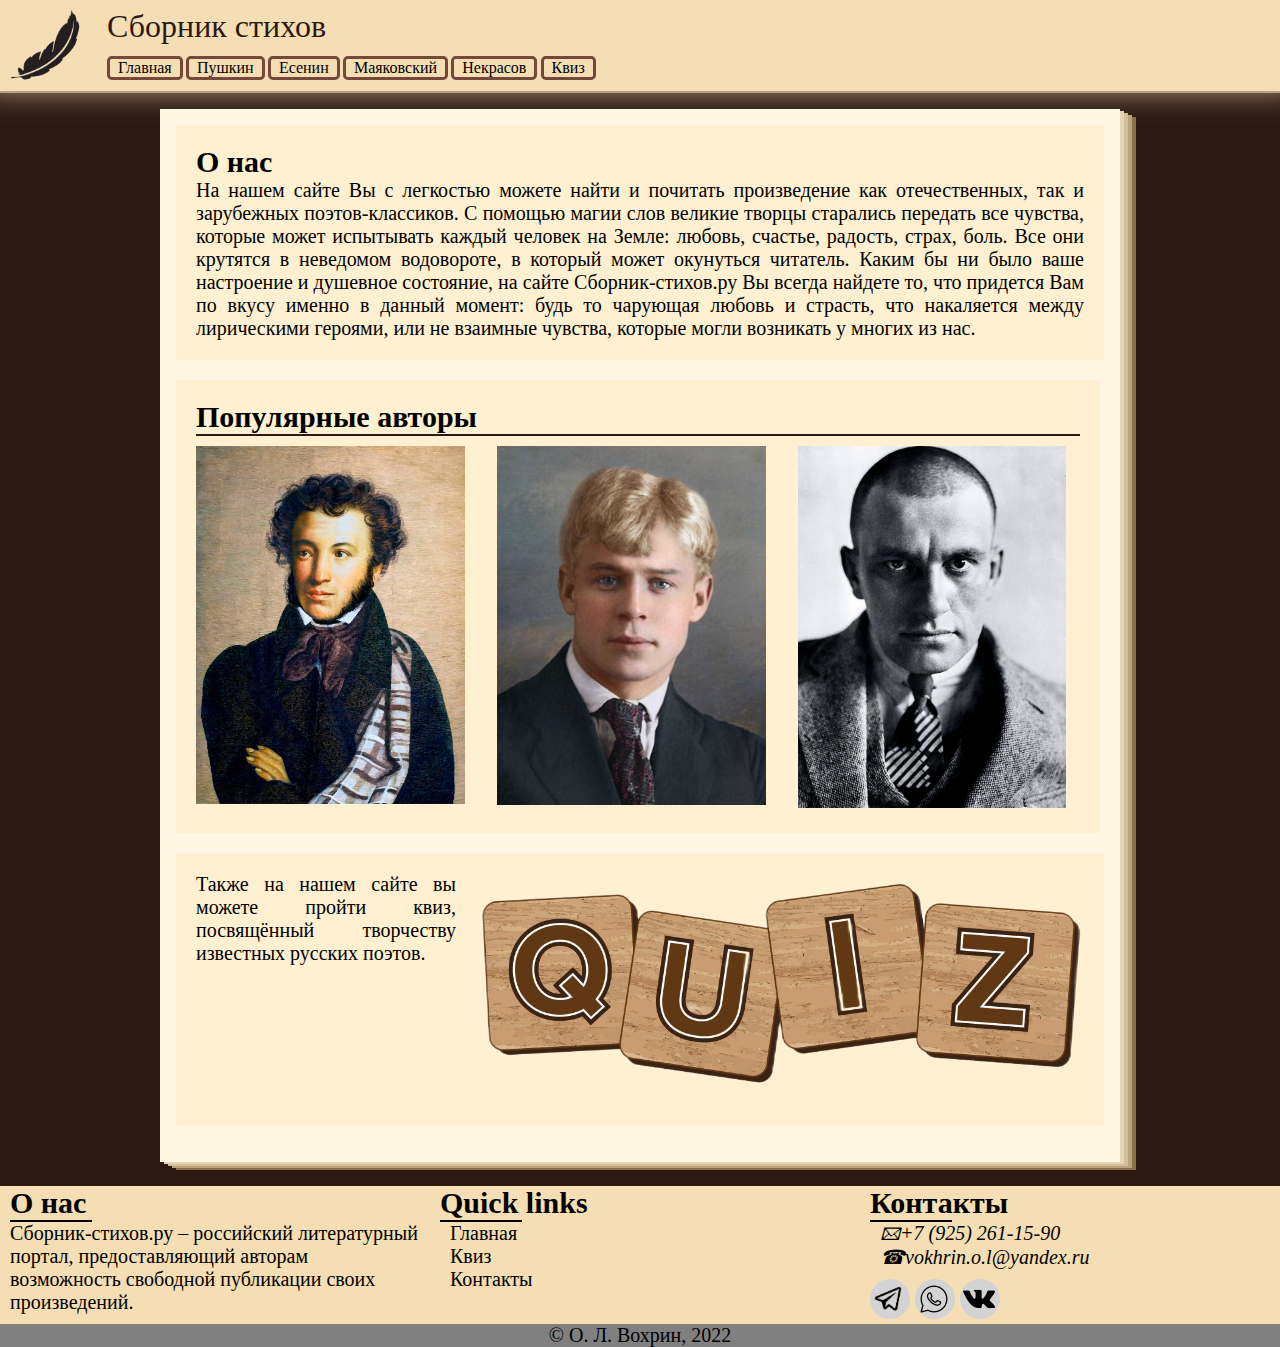
<file: index.html>
<!DOCTYPE html>
<html lang="ru">
    <head>
        <meta charset="UTF-8">
        <meta http-equiv="X-UA-Compatible" content="IE=edge">
        <meta name = "viewport" content = "wight=device-wight, initial-scale=1.0">
        <link rel="stylesheet" href="css/style.css">
        <link rel="stylesheet" href="css/cards.css">
        <link rel="icon" type="image/png" href="img/icons/icon.png">
        <title>PoemsCollection</title>
    </head>
    <body onload="pages()">
        <header>
            <img class="icon" onclick="location.href='index.html';" width="100" alt="Иконка пера" src="img/icons/feather-no-background.png">
            <div class="title">Сборник стихов</div>
            
            <ul class="topnav">
                <li><a href="index.html">Главная</a>
                <li><a href="pushkin.html">Пушкин</a>
                    <ul class="submenu">
                        <li><a href="#biography">Биография</a></li>
                        <li><a href="#lyrics">Стихи</a></li>
                    </ul>
                <li><a href="esenin.html">Есенин</a>
                <li><a href="mayakovskiy.html">Маяковский</a>
                <li><a href="nekrasov.html">Некрасов</a>
                <li><a href="quiz.html">Квиз</a>
            </ul>

            <input type="checkbox" id="menu-trigger">
            <div id="menu-wrapper">
                <label for="menu-trigger" id="burger">
                    <span></span>
                    <span></span>
                    <span></span>
                </label>
            </div>
            <span class="line"></span>
        </header>
        
        <div class="main">
            <main>
                <section>
                    <h2>О нас</h2>
                    <p>На нашем сайте Вы с легкостью можете найти и почитать произведение как отечественных,
                        так и зарубежных поэтов-классиков. С помощью магии слов великие творцы старались передать все чувства,
                        которые может испытывать каждый человек на Земле: любовь, счастье, радость, страх, боль.
                        Все они крутятся в неведомом водовороте, в который может окунуться читатель.
                        Каким бы ни было ваше настроение и душевное состояние, на сайте Сборник-стихов.ру Вы всегда найдете то,
                        что придется Вам по вкусу именно в данный момент: будь то чарующая любовь и страсть,
                        что накаляется между лирическими героями, или не взаимные чувства, которые могли возникать у многих из нас.</p>
                </section>
                <section class="has-cards">
                    <h2>Популярные авторы</h2>
                    <hr>
                    <div class="card-holder">
                        <div class="card" onclick="location.href='pushkin.html';">
                            <img src="img/pushkin.jpg">
                            <div>
                                <h2><a>А.С. Пушкин</a></h2>
                            </div>
                        </div>
                        <div class="card" onclick="location.href='esenin.html';">
                            <img src="img/esenin.jpg">
                            <div>
                                <h2>С.А. Есенин</h2>
                            </div>
                        </div>
                        <div class="card" onclick="location.href='mayakovskiy.html';">
                            <img src="img/mayakovskiy.jpg">
                            <div>
                                <h2>В.В. Маяковский</h2>
                            </div>
                        </div>
                        <div class="card" onclick="location.href='nekrasov.html';">
                            <img src="img/nekrasov.jpg">
                            <div>
                                <h2>Н.А. Некрасов</h2>
                            </div>
                        </div>
                    </div>
                </section>
                <section class="info">
                    <p>Также на нашем сайте вы можете пройти квиз, посвящённый творчеству известных русских поэтов.</p>
                    <div onclick="location.href='quiz.html';">
                        <img class="quiz-banner" src="img/quiz.png">
                    </div>
                </section>
                
            </main>
            <span id="page-1"></span>
            <span id="page-2"></span>
            <span id="page-3"></span>
            <span id="page-4"></span>
        </div>
        <footer>
            <div class="footer-grid">
                <div class="about-us">
                    <h2>О нас</h2>
                    <div class="footer-line"></div>
                    <p>Сборник-стихов.ру – российский литературный портал, предоставляющий авторам возможность свободной публикации своих произведений.</p>
                </div>
                <div class="quick-links">
                    <h2>Quick links</h2>
                    <div class="footer-line"></div>
                    <ul>
                        <li><a href="index.html">Главная</a></li>
                        <li><a href="quiz.html">Квиз</a></li>
                        <li><a href="contacts.html">Контакты</a></li>
                    </ul>
                </div>
                <div class="contact-us">
                    <h2>Контакты</h2>
                    <div class="footer-line"></div>
                    <address>
                        <ul>
                            <li><a href="tel:79252611590">+7 (925) 261-15-90</a></li>
                            <li><a href="mailto:vokhrin.o.l@yandex.ru">vokhrin.o.l@yandex.ru</a></li>
                        </ul>
                    </address>
                    <div class="share-container">
                        <a href="https://t.me/"><img src="img/icons/telegram.png" alt="tg"></a>
                        <a href="https://wa.me/79252611590?text=%D0%9F%D1%80%D0%B8%D0%B2%D0%B5%D1%82!%20%F0%9F%91%8B/"><img src="img/icons/whatsapp.png" alt="whatsapp"></a>
                        <a href="https://vk.com/id0"><img src="img/icons/vk.png" alt="vk"></a>
                    </div>
                </div>
            </div>
            <div class="copyright">© О. Л. Вохрин, 2022</div>
        </footer>
        <script src="js/misc.js"></script>
        <script src="js/card-holder.js"></script>
    </body>
</html>
</file>
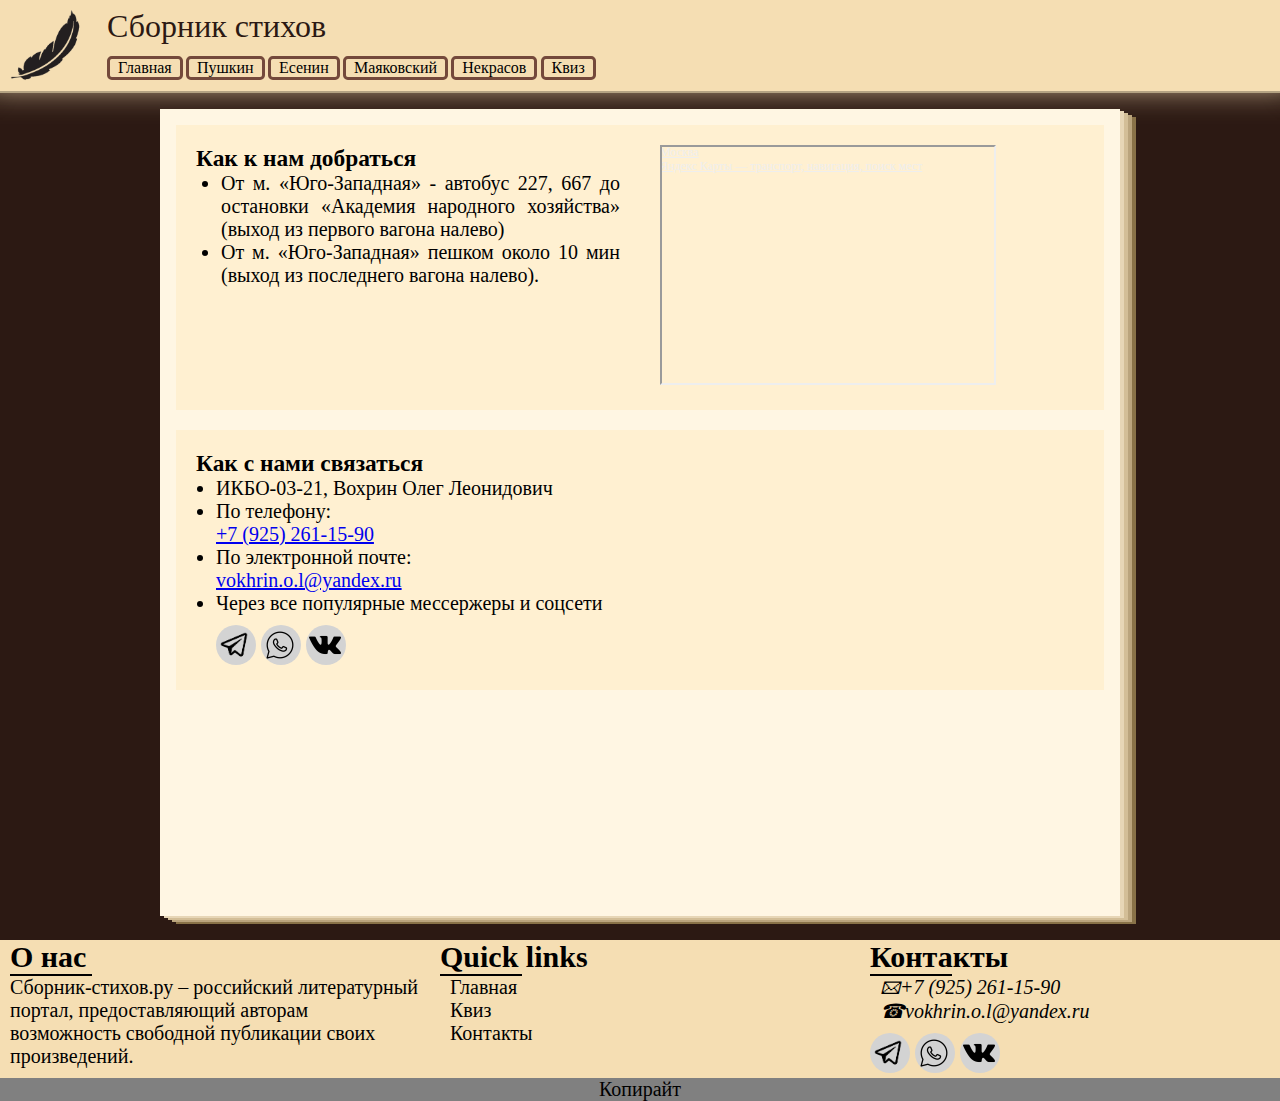
<file: contacts.html>
<!DOCTYPE html>
<html lang="ru">
    <head>
        <meta charset="UTF-8">
        <meta http-equiv="X-UA-Compatible" content="IE=edge">
        <meta name = "viewport" content = "wight=device-wight, initial-scale=1.0">
        <link rel="stylesheet" href="css/style.css">
        <link rel="stylesheet" href="css/cards.css">
        <link rel="stylesheet" href="css/contacts.css">
        <link rel="icon" type="image/png" href="img/icons/icon.png">
        <title>Контакты</title>
    </head>
    <body onload="pages()">
        <header>
            <img class="icon" onclick="location.href='index.html';" width="100" alt="Иконка пера" src="img/icons/feather-no-background.png">
            <div class="title">Сборник стихов</div>
            
            <ul class="topnav">
                <li><a href="index.html">Главная</a>
                <li><a href="pushkin.html">Пушкин</a>
                    <ul class="submenu">
                        <li><a href="#biography">Биография</a></li>
                        <li><a href="#lyrics">Стихи</a></li>
                    </ul>
                <li><a href="esenin.html">Есенин</a>
                <li><a href="mayakovskiy.html">Маяковский</a>
                <li><a href="nekrasov.html">Некрасов</a>
                <li><a href="quiz.html">Квиз</a>
            </ul>

            <input type="checkbox" id="menu-trigger">
            <div id="menu-wrapper">
                <label for="menu-trigger" id="burger">
                    <span></span>
                    <span></span>
                    <span></span>
                </label>
            </div>
            <span class="line"></span>
        </header>
        
        <div class="main">
            <main>
                <section class="address">
                    <div>
                        <h3>Как к нам добраться</h3>
                        <ul>
                            <li>От м. «Юго-Западная» - автобус 227, 667 до остановки «Академия народного хозяйства» (выход из первого вагона налево)</li>
                            <li>От м. «Юго-Западная» пешком около 10 мин (выход из последнего вагона налево).</li>
                        </ul>
                    </div>
                    <div class="map" style="position:relative;overflow:hidden;">
                        <a href="https://yandex.ru/maps/213/moscow/?utm_medium=mapframe&utm_source=maps" style="color:#eee;font-size:12px;position:absolute;top:0px;">Москва</a>
                        <a href="https://yandex.ru/maps/213/moscow/?from=mapframe&ll=37.481120%2C55.666910&mode=usermaps&source=mapframe&um=constructor%3AwwUnE7PMEagmxkU8y_JW_-_CfdxIcmCK&utm_medium=mapframe&utm_source=maps&z=15" style="color:#eee;font-size:12px;position:absolute;top:14px;">Яндекс Карты — транспорт, навигация, поиск мест</a>
                        <iframe src="https://yandex.ru/map-widget/v1/-/CCUf6VdhXA" width="336" height="240" frameborder="1" allowfullscreen="true" style="position:relative;"></iframe>
                    </div>
                </section>
                <section class="contacts">
                    <h3>Как с нами связаться</h3>
                    <ul>
                        <li>ИКБО-03-21, Вохрин Олег Леонидович</li>
                        <li>По телефону: <br><a href="tel:79252611590">+7 (925) 261-15-90</a></li>
                        <li>По электронной почте: <br><a href="mailto:vokhrin.o.l@yandex.ru">vokhrin.o.l@yandex.ru</a></li>
                        <li>Через все популярные мессержеры и соцсети<br>
                            <div class="share-container">
                                <a href="https://t.me/"><img src="img/icons/telegram.png" alt="tg"></a>
                                <a href="https://wa.me/79252611590?text=%D0%9F%D1%80%D0%B8%D0%B2%D0%B5%D1%82!%20%F0%9F%91%8B/"><img src="img/icons/whatsapp.png" alt="whatsapp"></a>
                                <a href="https://vk.com/id0"><img src="img/icons/vk.png" alt="vk"></a>
                            </div>
                        </li>
                    </ul>
                </section>
                
            </main>
            <span id="page-1"></span>
            <span id="page-2"></span>
            <span id="page-3"></span>
            <span id="page-4"></span>
        </div>
        <footer>
            <div class="footer-grid">
                <div class="about-us">
                    <h2>О нас</h2>
                    <div class="footer-line"></div>
                    <p>Сборник-стихов.ру – российский литературный портал, предоставляющий авторам возможность свободной публикации своих произведений.</p>
                </div>
                <div class="quick-links">
                    <h2>Quick links</h2>
                    <div class="footer-line"></div>
                    <ul>
                        <li><a href="index.html">Главная</a></li>
                        <li><a href="quiz.html">Квиз</a></li>
                        <li><a href="contacts.html">Контакты</a></li>
                    </ul>
                </div>
                <div class="contact-us">
                    <h2>Контакты</h2>
                    <div class="footer-line"></div>
                    <address>
                        <ul>
                            <li><a href="tel:79252611590">+7 (925) 261-15-90</a></li>
                            <li><a href="mailto:vokhrin.o.l@yandex.ru">vokhrin.o.l@yandex.ru</a></li>
                        </ul>
                    </address>
                    <div class="share-container">
                        <a href="https://t.me/"><img src="img/icons/telegram.png" alt="tg"></a>
                        <a href="https://wa.me/79252611590?text=%D0%9F%D1%80%D0%B8%D0%B2%D0%B5%D1%82!%20%F0%9F%91%8B/"><img src="img/icons/whatsapp.png" alt="whatsapp"></a>
                        <a href="https://vk.com/id0"><img src="img/icons/vk.png" alt="vk"></a>
                    </div>
                </div>
            </div>
            <div class="copyright">Копирайт</div>
        </footer>
        <script src="js/misc.js"></script>
    </body>
</html>
</file>
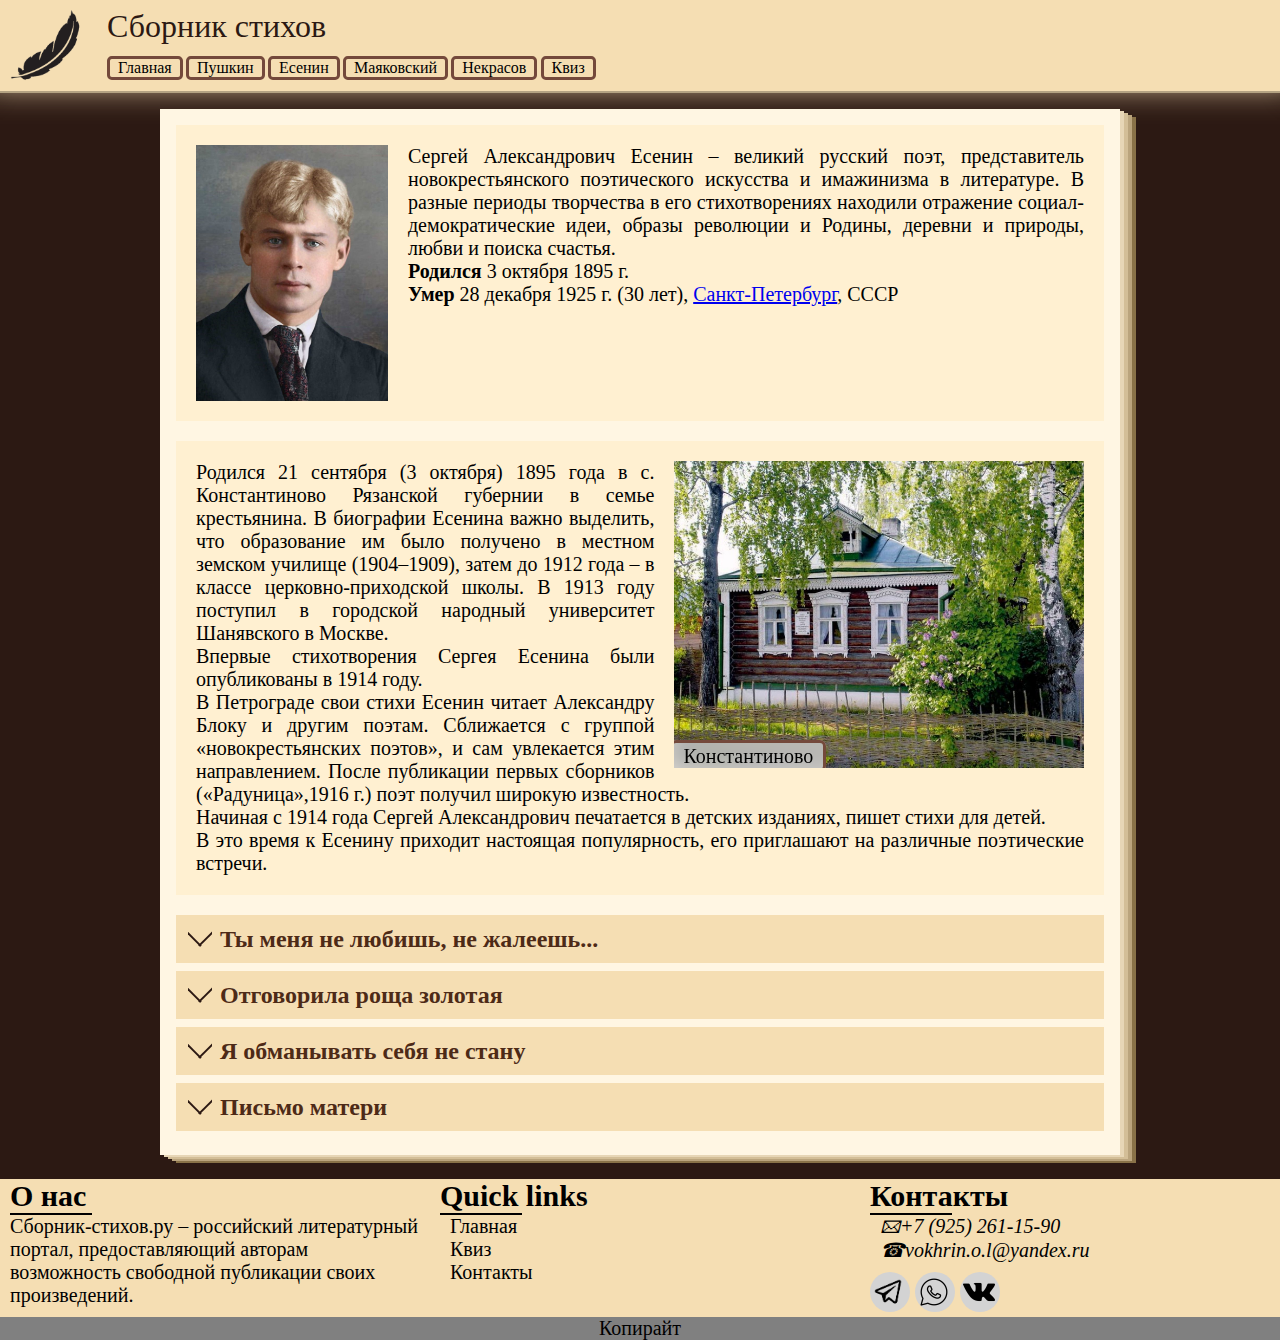
<file: esenin.html>
<!DOCTYPE html>
<html lang="ru">
    <head>
        <meta charset="UTF-8">
        <meta http-equiv="X-UA-Compatible" content="IE=edge">
        <meta name = "viewport" content = "wight=device-wight, initial-scale=1.0">
        <link rel="stylesheet" href="css/style.css">
        <link rel="stylesheet" href="css/slider.css">
        <link rel="stylesheet" href="css/poems.css">
        <link rel="icon" type="image/png" href="img/icons/icon.png">
        <title>Есенин</title>
    </head>
    <body onload="pages()">
        <header>
            <img class="icon" onclick="location.href='index.html';" width="100" alt="Иконка пера" src="img/icons/feather-no-background.png">
            <div class="title">Сборник стихов</div>
            
            <ul class="topnav">
                <li><a href="index.html">Главная</a>
                <li><a href="pushkin.html">Пушкин</a>
                    <ul class="submenu">
                        <li><a href="#biography">Биография</a></li>
                        <li><a href="#lyrics">Стихи</a></li>
                    </ul>
                <li><a href="esenin.html">Есенин</a>
                <li><a href="mayakovskiy.html">Маяковский</a>
                <li><a href="nekrasov.html">Некрасов</a>
                <li><a href="quiz.html">Квиз</a>
            </ul>

            <input type="checkbox" id="menu-trigger">
            <div id="menu-wrapper">
                <label for="menu-trigger" id="burger">
                    <span></span>
                    <span></span>
                    <span></span>
                </label>
            </div>
            

            <span class="line"></span>
        </header>
        
        <div class="main">
            <main>
                <section>
                    <article class="info">
                        <img src="img/esenin.jpg">
                        <p>Сергей Александрович Есенин – великий русский поэт,
                            представитель новокрестьянского поэтического искусства и имажинизма в литературе.
                            В разные периоды творчества в его стихотворениях находили отражение социал-демократические идеи,
                            образы революции и Родины, деревни и природы, любви и поиска счастья.
                        <br><strong>Родился</strong> 3 октября 1895 г.
                        <br><b>Умер</b> 28 декабря 1925 г. (30 лет), <a href="https://ru.wikipedia.org/wiki/Санкт-Петербург">Санкт-Петербург</a>, СССР
                        </p>
                    </article>
                </section>
                <section class="has-slider">
                    <div class="slider">
                        <div class="slider-img-wrap">
                            <figure>
                                <img src="img/esenin_konstantinovo.jpg">
                                <p>Константиново</p>
                            </figure>
                            <figure>
                                <img src="img/esenin_museum.jpg">
                                <p>Музей Сергея Есенина в Москве</p>
                            </figure>
                            <figure>
                                <img src="img/esenin_stone.jpg">
                                <p>Памятный камень на месте церкви Кирики-Улиты</p>
                            </figure>
                        </div>
                        
                        <div class="slider-arrow-l">
                            <img src="img/icons/arrow.png">
                        </div>
                        <div class="slider-arrow-r">
                            <img src="img/icons/arrow.png" style="transform: rotateZ(180deg);">
                        </div>
                    </div>
                    <p>Родился 21 сентября (3 октября) 1895 года в с. Константиново Рязанской губернии в семье крестьянина.
                        В биографии Есенина важно выделить, что образование  им было получено в местном земском училище (1904–1909),
                        затем до 1912 года – в классе церковно-приходской школы.
                        В 1913 году поступил в городской народный университет Шанявского в Москве.</p>
                    <p>Впервые стихотворения Сергея Есенина были опубликованы в 1914 году.</p>
                    <p>В Петрограде свои стихи Есенин читает Александру Блоку и другим поэтам.
                        Сближается с группой «новокрестьянских поэтов», и сам увлекается этим направлением.
                        После публикации первых сборников («Радуница»,1916 г.) поэт получил широкую известность.</p>
                    <p>Начиная с 1914 года Сергей Александрович печатается в детских изданиях, пишет стихи для детей.</p>
                    <p>В это время к Есенину приходит настоящая популярность, его приглашают на различные поэтические встречи.</p>
                </section>

                
                





                <section class="poem">
                    <input type="checkbox" id="poem-1"></input>
                    <label for="poem-1" class="poem-trigger">
                        <span class="poem-arrow"></span>
                        <h2>Ты меня не любишь, не жалеешь...</h2>
                    </label>
                    <div>
                        <div>
                            <p>Ты меня не любишь, не жалеешь,</p>
                            <p>Разве я немного не красив?</p>
                            <p>Не смотря в лицо, от страсти млеешь,</p>
                            <p>Мне на плечи руки опустив.</p>
                            <p>&#160;</p>
                            <p>Молодая, с чувственным оскалом,</p>
                            <p>Я с тобой не нежен и не груб.</p>
                            <p>Расскажи мне, скольких ты ласкала?</p>
                            <p>Сколько рук ты помнишь? Сколько губ?</p>
                            <p>&#160;</p>
                            <p>Знаю я — они прошли, как тени,</p>
                            <p>Не коснувшись твоего огня,</p>
                            <p>Многим ты садилась на колени,</p>
                            <p>А теперь сидишь вот у меня.</p>
                            <p>&#160;</p>
                            <p>Пусть твои полузакрыты очи</p>
                            <p>И ты думаешь о ком-нибудь другом,</p>
                            <p>Я ведь сам люблю тебя не очень,</p>
                            <p>Утопая в дальнем дорогом.</p>
                            <p>&#160;</p>
                            <p>Этот пыл не называй судьбою,</p>
                            <p>Легкодумна вспыльчивая связь,—</p>
                            <p>Как случайно встретился с тобою,</p>
                            <p>Улыбнусь, спокойно разойдясь.</p>
                            <p>&#160;</p>
                            <p>Да и ты пойдешь своей дорогой</p>
                            <p>Распылять безрадостные дни,</p>
                            <p>Только нецелованных не трогай,</p>
                            <p>Только негоревших не мани.</p>
                            <p>&#160;</p>
                            <p>И когда с другим по переулку</p>
                            <p>Ты пойдешь, болтая про любовь,</p>
                            <p>Может быть, я выйду на прогулку,</p>
                            <p>И с тобою встретимся мы вновь.</p>
                            <p>&#160;</p>
                            <p>Отвернув к другому ближе плечи</p>
                            <p>И немного наклонившись вниз,</p>
                            <p>Ты мне скажешь тихо: «Добрый вечер…»</p>
                            <p>Я отвечу: «Добрый вечер, miss».</p>
                            <p>&#160;</p>
                            <p>И ничто души не потревожит,</p>
                            <p>И ничто ее не бросит в дрожь,—</p>
                            <p>Кто любил, уж тот любить не может,</p>
                            <p>Кто сгорел, того не подожжешь.</p>
                        </div>
                    </div>
                </section>

                <section class="poem">
                    <input type="checkbox" id="poem-2"></input>
                    <label for="poem-2" class="poem-trigger">
                        <span class="poem-arrow"></span>
                        <h2>Отговорила роща золотая</h2>
                    </label>
                    <div>
                        <div>
                            <p>Отговорила роща золотая</p>
                            <p>Березовым, веселым языком,</p>
                            <p>И журавли, печально пролетая,</p>
                            <p>Уж не жалеют больше ни о ком.</p>
                            <p>&#160;</p>
                            <p>Кого жалеть? Ведь каждый в мире странник —</p>
                            <p>Пройдет, зайдет и вновь оставит дом.</p>
                            <p>О всех ушедших грезит конопляник</p>
                            <p>С широким месяцем над голубым прудом.</p>
                            <p>&#160;</p>
                            <p>Стою один среди равнины голой,</p>
                            <p>А журавлей относит ветер в даль,</p>
                            <p>Я полон дум о юности веселой,</p>
                            <p>Но ничего в прошедшем мне не жаль.</p>
                            <p>&#160;</p>
                            <p>Не жаль мне лет, растраченных напрасно,</p>
                            <p>Не жаль души сиреневую цветь.</p>
                            <p>В саду горит костер рябины красной,</p>
                            <p>Но никого не может он согреть.</p>
                            <p>&#160;</p>
                            <p>Не обгорят рябиновые кисти,</p>
                            <p>От желтизны не пропадет трава,</p>
                            <p>Как дерево роняет тихо листья,</p>
                            <p>Так я роняю грустные слова.</p>
                            <p>&#160;</p>
                            <p>И если время, ветром разметая,</p>
                            <p>Сгребет их все в один ненужный ком…</p>
                            <p>Скажите так… что роща золотая</p>
                            <p>Отговорила милым языком.</p>
                        </div>
                    </div>
                </section>

                <section class="poem">
                    <input type="checkbox" id="poem-3"></input>
                    <label for="poem-3" class="poem-trigger">
                        <span class="poem-arrow"></span>
                        <h2>Я обманывать себя не стану</h2>
                    </label>
                    <div>
                        <div>
                            <p>Я обманывать себя не стану,</p>
                            <p>Залегла забота в сердце мглистом.</p>
                            <p>Отчего прослыл я шарлатаном?</p>
                            <p>Отчего прослыл я скандалистом?</p>
                            <p>&#160;</p>
                            <p>Не злодей я и не грабил лесом,</p>
                            <p>Не расстреливал несчастных по темницам.</p>
                            <p>Я всего лишь уличный повеса,</p>
                            <p>Улыбающийся встречным лицам.</p>
                            <p>&#160;</p>
                            <p>Я московский озорной гуляка.</p>
                            <p>По всему тверскому околотку</p>
                            <p>В переулках каждая собака</p>
                            <p>Знает мою легкую походку.</p>
                            <p>&#160;</p>
                            <p>Каждая задрипанная лошадь</p>
                            <p>Головой кивает мне навстречу.</p>
                            <p>Для зверей приятель я хороший,</p>
                            <p>Каждый стих мой душу зверя лечит.</p>
                            <p>&#160;</p>
                            <p>Я хожу в цилиндре не для женщин —</p>
                            <p>В глупой страсти сердце жить не в силе,-</p>
                            <p>В нем удобней, грусть свою уменьшив,</p>
                            <p>Золото овса давать кобыле.</p>
                            <p>&#160;</p>
                            <p>Средь людей я дружбы не имею,</p>
                            <p>Я иному покорился царству.</p>
                            <p>Каждому здесь кобелю на шею</p>
                            <p>Я готов отдать мой лучший галстук.</p>
                            <p>&#160;</p>
                            <p>И теперь уж я болеть не стану.</p>
                            <p>Прояснилась омуть в сердце мглистом.</p>
                            <p>Оттого прослыл я шарлатаном,</p>
                            <p>Оттого прослыл я скандалистом.</p>
                        </div>
                    </div>
                </section>

                <section class="poem">
                    <input type="checkbox" id="poem-4"></input>
                    <label for="poem-4" class="poem-trigger">
                        <span class="poem-arrow"></span>
                        <h2>Письмо матери</h2>
                    </label>
                    <div>
                        <div>
                            <p>Ты жива еще, моя старушка?</p>
                            <p>Жив и я. Привет тебе, привет!</p>
                            <p>Пусть струится над твоей избушкой</p>
                            <p>Тот вечерний несказанный свет.</p>
                            <p>&#160;</p>
                            <p>Пишут мне, что ты, тая тревогу,</p>
                            <p>Загрустила шибко обо мне,</p>
                            <p>Что ты часто ходишь на дорогу</p>
                            <p>В старомодном ветхом шушуне.</p>
                            <p>&#160;</p>
                            <p>И тебе в вечернем синем мраке</p>
                            <p>Часто видится одно и то ж:</p>
                            <p>Будто кто-то мне в кабацкой драке</p>
                            <p>Саданул под сердце финский нож.</p>
                            <p>&#160;</p>
                            <p>Ничего, родная! Успокойся.</p>
                            <p>Это только тягостная бредь.</p>
                            <p>Не такой уж горький я пропойца,</p>
                            <p>Чтоб, тебя не видя, умереть.</p>
                            <p>&#160;</p>
                            <p>я по-прежнему такой же нежный</p>
                            <p>И мечтаю только лишь о том,</p>
                            <p>Чтоб скорее от тоски мятежной</p>
                            <p>Воротиться в низенький наш дом.</p>
                            <p>&#160;</p>
                            <p>я вернусь, когда раскинет ветви</p>
                            <p>По-весеннему наш белый сад.</p>
                            <p>Только ты меня уж на рассвете</p>
                            <p>Не буди, как восемь лет назад.</p>
                            <p>&#160;</p>
                            <p>Не буди того, что отмечталось,</p>
                            <p>Не волнуй того, что не сбылось,-</p>
                            <p>Слишком раннюю утрату и усталость</p>
                            <p>Испытать мне в жизни привелось.</p>
                            <p>&#160;</p>
                            <p>И молиться не учи меня. Не надо!</p>
                            <p>К старому возврата больше нет.</p>
                            <p>Ты одна мне помощь и отрада,</p>
                            <p>Ты одна мне несказанный свет.</p>
                            <p>&#160;</p>
                            <p>Так забудь же про свою тревогу,</p>
                            <p>Не грусти так шибко обо мне.</p>
                            <p>Не ходи так часто на дорогу</p>
                            <p>В старомодном ветхом шушуне.</p>
                        </div>
                    </div>
                </section>

            </main>
            <span id="page-1"></span>
            <span id="page-2"></span>
            <span id="page-3"></span>
            <span id="page-4"></span>
        </div>

        <footer>
            <div class="footer-grid">
                <div class="about-us">
                    <h2>О нас</h2>
                    <div class="footer-line"></div>
                    <p>Сборник-стихов.ру – российский литературный портал, предоставляющий авторам возможность свободной публикации своих произведений.</p>
                </div>
                <div class="quick-links">
                    <h2>Quick links</h2>
                    <div class="footer-line"></div>
                    <ul>
                        <li><a href="index.html">Главная</a></li>
                        <li><a href="quiz.html">Квиз</a></li>
                        <li><a href="contacts.html">Контакты</a></li>
                    </ul>
                </div>
                <div class="contact-us">
                    <h2>Контакты</h2>
                    <div class="footer-line"></div>
                    <address>
                        <ul>
                            <li><a href="tel:79252611590">+7 (925) 261-15-90</a></li>
                            <li><a href="mailto:vokhrin.o.l@yandex.ru">vokhrin.o.l@yandex.ru</a></li>
                        </ul>
                    </address>
                    <div class="share-container">
                        <a href="https://t.me/"><img src="img/icons/telegram.png" alt="tg"></a>
                        <a href="https://wa.me/79252611590?text=%D0%9F%D1%80%D0%B8%D0%B2%D0%B5%D1%82!%20%F0%9F%91%8B/"><img src="img/icons/whatsapp.png" alt="whatsapp"></a>
                        <a href="https://vk.com/id0"><img src="img/icons/vk.png" alt="vk"></a>
                    </div>
                </div>
            </div>
            <div class="copyright">Копирайт</div>
        </footer>
        <script src="js/misc.js"></script>
        <script src="js/poems.js"></script>
        <script src="js/slider.js"></script>
    </body>
</html>
</file>
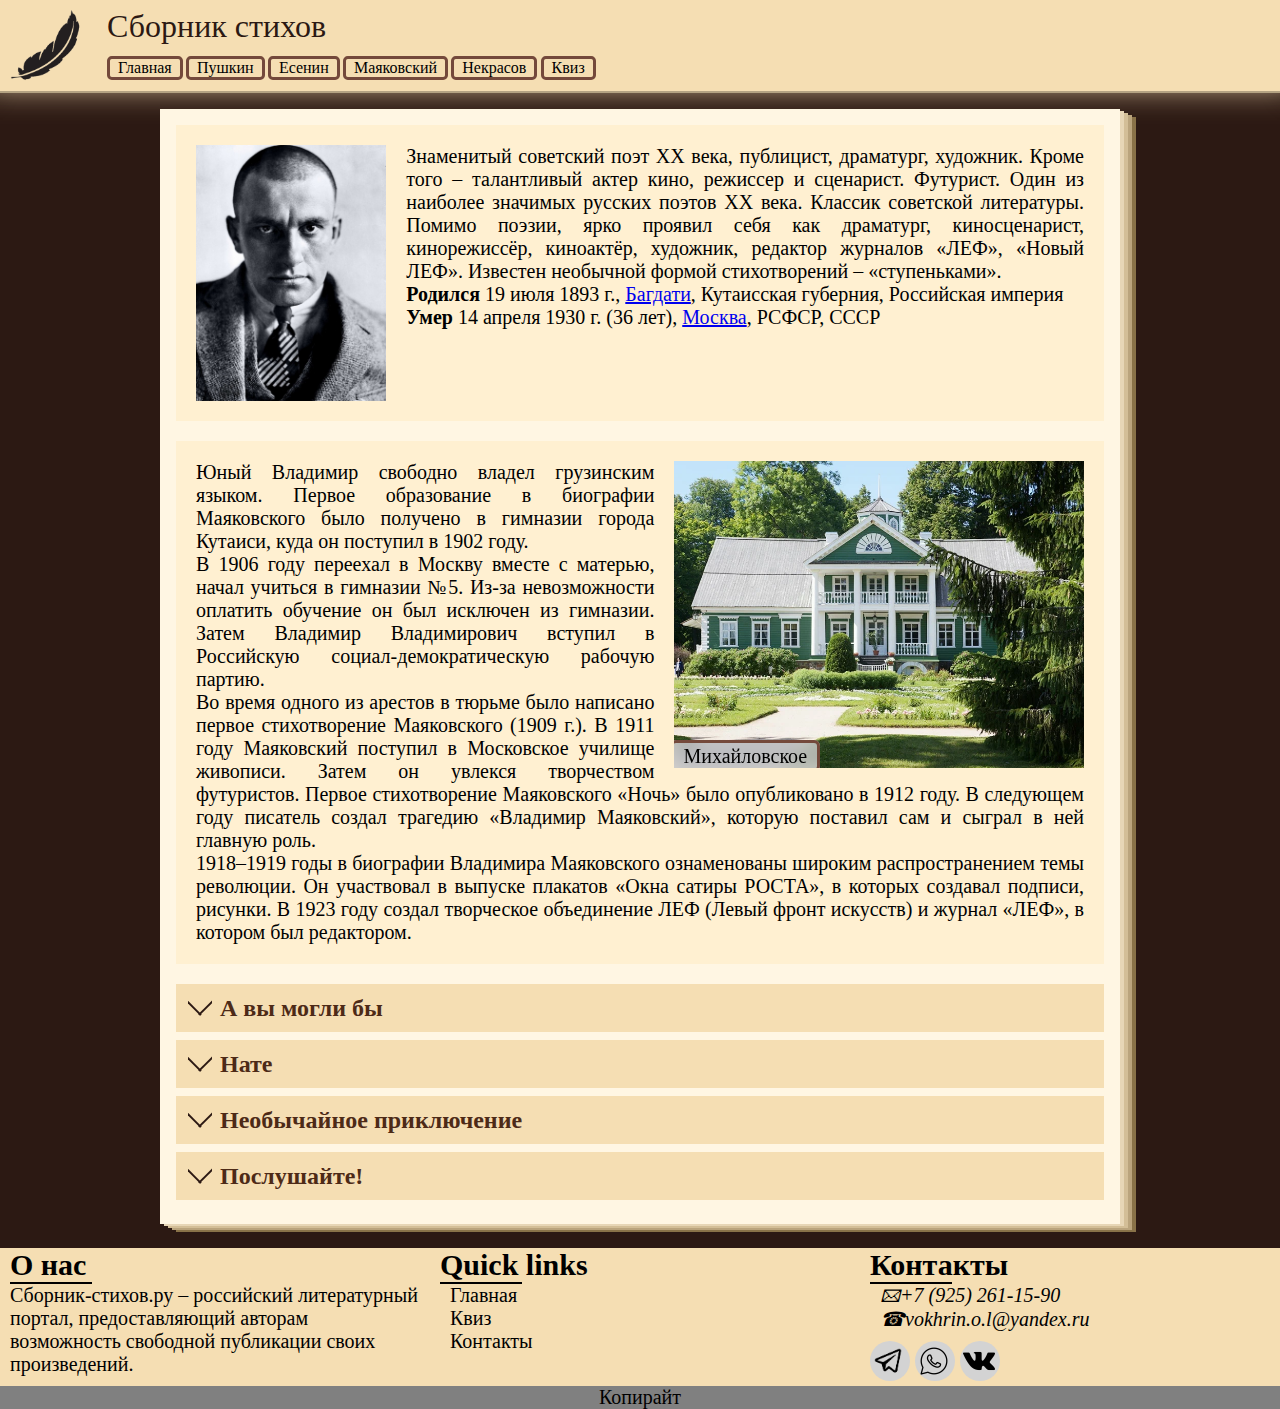
<file: mayakovskiy.html>
<!DOCTYPE html>
<html lang="ru">
    <head>
        <meta charset="UTF-8">
        <meta http-equiv="X-UA-Compatible" content="IE=edge">
        <meta name = "viewport" content = "wight=device-wight, initial-scale=1.0">
        <link rel="stylesheet" href="css/style.css">
        <link rel="stylesheet" href="css/slider.css">

        <link rel="stylesheet" href="css/poems.css">
        <link rel="icon" type="image/png" href="img/icons/icon.png">
        <title>Маяковский</title>
    </head>
    <body onload="pages()">
        <header>
            <img class="icon" onclick="location.href='index.html';" width="100" alt="Иконка пера" src="img/icons/feather-no-background.png">
            <div class="title">Сборник стихов</div>
            
            <ul class="topnav">
                <li><a href="index.html">Главная</a>
                <li><a href="pushkin.html">Пушкин</a>
                    <ul class="submenu">
                        <li><a href="#biography">Биография</a></li>
                        <li><a href="#lyrics">Стихи</a></li>
                    </ul>
                <li><a href="esenin.html">Есенин</a>
                <li><a href="mayakovskiy.html">Маяковский</a>
                <li><a href="nekrasov.html">Некрасов</a>
                <li><a href="quiz.html">Квиз</a>
            </ul>

            <input type="checkbox" id="menu-trigger">
            <div id="menu-wrapper">
                <label for="menu-trigger" id="burger">
                    <span></span>
                    <span></span>
                    <span></span>
                </label>
            </div>
            

            <span class="line"></span>
        </header>
        
        <div class="main">
            <main>
                <section>
                    <article class="info">
                        <img src="img/mayakovskiy.jpg">
                        <p>Знаменитый советский поэт ХХ века, публицист, драматург, художник. Кроме того – талантливый актер кино,
                            режиссер и сценарист. Футурист. Один из наиболее значимых русских поэтов XX века.
                            Классик советской литературы. Помимо поэзии, ярко проявил себя как драматург, киносценарист,
                            кинорежиссёр, киноактёр, художник, редактор журналов «ЛЕФ», «Новый ЛЕФ». 
                            Известен необычной формой стихотворений – «ступеньками».
                        <br><strong>Родился</strong> 19 июля 1893 г., <a href="https://ru.wikipedia.org/wiki/Багдати">Багдати</a>, Кутаисская губерния, Российская империя
                        <br><b>Умер</b> 14 апреля 1930 г. (36 лет), <a href="https://ru.wikipedia.org/wiki/Москва">Москва</a>, РСФСР, СССР
                        </p>
                    </article>
                </section>
                <section class="has-slider">
                    <div class="slider">
                        <div class="slider-img-wrap">
                            <figure>
                                <img src="img/mikhaylovskoye.webp">
                                <p>Михайловское</p>
                            </figure>
                            <figure>
                                <img src="img/carskoye_selo.jpg">
                                <p>Царское село</p>
                            </figure>
                            <figure>
                                <img src="img/boldino.jpg">
                                <p>Болдино</p>
                            </figure>
                        </div>
                        
                        <div class="slider-arrow-l">
                            <img src="img/icons/arrow.png">
                        </div>
                        <div class="slider-arrow-r">
                            <img src="img/icons/arrow.png" style="transform: rotateZ(180deg);">
                        </div>
                    </div>
                    <p>Юный Владимир свободно владел грузинским языком.
                        Первое образование в биографии Маяковского было получено в гимназии города Кутаиси, куда он поступил в 1902 году.</p>
                    <p>В 1906 году переехал в Москву вместе с матерью, начал учиться в гимназии №5.
                        Из-за невозможности оплатить обучение он был исключен из гимназии.
                        Затем Владимир Владимирович вступил в Российскую социал-демократическую рабочую партию.</p>
                    <p>Во время одного из арестов в тюрьме было написано первое стихотворение Маяковского (1909 г.).
                        В 1911 году Маяковский поступил в Московское училище живописи. Затем он увлекся творчеством футуристов.
                        Первое стихотворение Маяковского «Ночь» было опубликовано в 1912 году.
                        В следующем году писатель создал трагедию «Владимир Маяковский», которую поставил сам и сыграл в ней главную роль.</p>
                    <p>1918–1919 годы в биографии Владимира Маяковского ознаменованы широким распространением темы революции.
                        Он участвовал в выпуске плакатов «Окна сатиры РОСТА», в которых создавал подписи, рисунки.
                        В 1923 году создал творческое объединение ЛЕФ (Левый фронт искусств) и журнал «ЛЕФ», в котором был редактором.</p>
                </section>

                <section class="poem">
                    <input type="checkbox" id="poem-1"></input>
                    <label for="poem-1" class="poem-trigger">
                        <span class="poem-arrow"></span>
                        <h2>А вы могли бы</h2>
                    </label>
                    <div>
                        <div>
                            <p>Я сразу смазал карту будня,</p>
                            <p>плеснувши краску из стакана;</p>
                            <p>я показал на блюде студня</p>
                            <p>косые скулы океана.</p>
                            <p>На чешуе жестяной рыбы</p>
                            <p>прочел я зовы новых губ.</p>
                            <p>А вы</p>
                            <p>ноктюрн сыграть</p>
                            <p>могли бы</p>
                            <p>на флейте водосточных труб?</p>
                        </div>
                    </div>
                </section>

                <section class="poem">
                    <input type="checkbox" id="poem-2"></input>
                    <label for="poem-2" class="poem-trigger">
                        <span class="poem-arrow"></span>
                        <h2>Нате</h2>
                    </label>
                    <div>
                        <div>
                            <p>Через час отсюда в чистый переулок</p>
                            <p>вытечет по человеку ваш обрюзгший жир,</p>
                            <p>а я вам открыл столько стихов шкатулок,</p>
                            <p>я — бесценных слов мот и транжир.</p>
                            <p>&#160;</p>
                            <p>Вот вы, мужчина, у вас в усах капуста</p>
                            <p>Где-то недокушанных, недоеденных щей;</p>
                            <p>вот вы, женщина, на вас белила густо,</p>
                            <p>вы смотрите устрицей из раковин вещей.</p>
                            <p>&#160;</p>
                            <p>Все вы на бабочку поэтиного сердца</p>
                            <p>взгромоздитесь, грязные, в калошах и без калош.</p>
                            <p>Толпа озвереет, будет тереться,</p>
                            <p>ощетинит ножки стоглавая вошь.</p>
                            <p>&#160;</p>
                            <p>А если сегодня мне, грубому гунну,</p>
                            <p>кривляться перед вами не захочется — и вот</p>
                            <p>я захохочу и радостно плюну,</p>
                            <p>плюну в лицо вам</p>
                            <p>я — бесценных слов транжир и мот.</p>
                        </div>
                    </div>
                </section>

                <section class="poem">
                    <input type="checkbox" id="poem-3"></input>
                    <label for="poem-3" class="poem-trigger">
                        <span class="poem-arrow"></span>
                        <h2>Необычайное приключение</h2>
                    </label>
                    <div>
                        <div>
                            <p><strong>Необычайное приключение, бывшее с Владимиром Маяковский летом на даче</strong></p>
                            <p>(Пушкино. Акулова гора, дача Румянцева, 27 верст по Ярославской жел. дор.)</p>
                            <p>&#160;</p>
                            <p>В сто сорок солнц закат пылал,</p>
                            <p>в июль катилось лето,</p>
                            <p>была жара,</p>
                            <p>жара плыла —</p>
                            <p>на даче было это.</p>
                            <p>Пригорок Пушкино горбил</p>
                            <p>Акуловой горою,</p>
                            <p>а низ горы —</p>
                            <p>деревней был,</p>
                            <p>кривился крыш корою.</p>
                            <p>А за деревнею —</p>
                            <p>дыра,</p>
                            <p>и в ту дыру, наверно,</p>
                            <p>спускалось солнце каждый раз,</p>
                            <p>медленно и верно.</p>
                            <p>А завтра</p>
                            <p>снова</p>
                            <p>мир залить</p>
                            <p>вставало солнце ало.</p>
                            <p>И день за днем</p>
                            <p>ужасно злить</p>
                            <p>меня</p>
                            <p>вот это</p>
                            <p>стало.</p>
                            <p>И так однажды разозлясь,</p>
                            <p>что в страхе все поблекло,</p>
                            <p>в упор я крикнул солнцу:</p>
                            <p>«Слазь!</p>
                            <p>довольно шляться в пекло!»</p>
                            <p>Я крикнул солнцу:</p>
                            <p>«Дармоед!</p>
                            <p>занежен в облака ты,</p>
                            <p>а тут — не знай ни зим, ни лет,</p>
                            <p>сиди, рисуй плакаты!»</p>
                            <p>Я крикнул солнцу:</p>
                            <p>«Погоди!</p>
                            <p>послушай, златолобо,</p>
                            <p>чем так,</p>
                            <p>без дела заходить,</p>
                            <p>ко мне</p>
                            <p>на чай зашло бы!»</p>
                            <p>Что я наделал!</p>
                            <p>Я погиб!</p>
                            <p>Ко мне,</p>
                            <p>по доброй воле,</p>
                            <p>само,</p>
                            <p>раскинув луч-шаги,</p>
                            <p>шагает солнце в поле.</p>
                            <p>Хочу испуг не показать —</p>
                            <p>и ретируюсь задом.</p>
                            <p>Уже в саду его глаза.</p>
                            <p>Уже проходит садом.</p>
                            <p>В окошки,</p>
                            <p>в двери,</p>
                            <p>в щель войдя,</p>
                            <p>валилась солнца масса,</p>
                            <p>ввалилось;</p>
                            <p>дух переведя,</p>
                            <p>заговорило басом:</p>
                            <p>«Гоню обратно я огни</p>
                            <p>впервые с сотворенья.</p>
                            <p>Ты звал меня?</p>
                            <p>Чаи гони,</p>
                            <p>гони, поэт, варенье!»</p>
                            <p>Слеза из глаз у самого —</p>
                            <p>жара с ума сводила,</p>
                            <p>но я ему —</p>
                            <p>на самовар:</p>
                            <p>«Ну что ж,</p>
                            <p>садись, светило!»</p>
                            <p>Черт дернул дерзости мои</p>
                            <p>орать ему,-</p>
                            <p>сконфужен,</p>
                            <p>я сел на уголок скамьи,</p>
                            <p>боюсь — не вышло б хуже!</p>
                            <p>Но странная из солнца ясь</p>
                            <p>струилась,-</p>
                            <p>и степенность</p>
                            <p>забыв,</p>
                            <p>сижу, разговорясь</p>
                            <p>с светилом</p>
                            <p>постепенно.</p>
                            <p>Про то,</p>
                            <p>про это говорю,</p>
                            <p>что-де заела Роста,</p>
                            <p>а солнце:</p>
                            <p>«Ладно,</p>
                            <p>не горюй,</p>
                            <p>смотри на вещи просто!</p>
                            <p>А мне, ты думаешь,</p>
                            <p>светить</p>
                            <p>легко.</p>
                            <p>— Поди, попробуй! —</p>
                            <p>А вот идешь —</p>
                            <p>взялось идти,</p>
                            <p>идешь — и светишь в оба!»</p>
                            <p>Болтали так до темноты —</p>
                            <p>до бывшей ночи то есть.</p>
                            <p>Какая тьма уж тут?</p>
                            <p>На «ты»</p>
                            <p>мы с ним, совсем освоясь.</p>
                            <p>И скоро,</p>
                            <p>дружбы не тая,</p>
                            <p>бью по плечу его я.</p>
                            <p>А солнце тоже:</p>
                            <p>«Ты да я,</p>
                            <p>нас, товарищ, двое!</p>
                            <p>Пойдем, поэт,</p>
                            <p>взорим,</p>
                            <p>вспоем</p>
                            <p>у мира в сером хламе.</p>
                            <p>Я буду солнце лить свое,</p>
                            <p>а ты — свое,</p>
                            <p>стихами».</p>
                            <p>Стена теней,</p>
                            <p>ночей тюрьма</p>
                            <p>под солнц двустволкой пала.</p>
                            <p>Стихов и света кутерьма</p>
                            <p>сияй во что попало!</p>
                            <p>Устанет то,</p>
                            <p>и хочет ночь</p>
                            <p>прилечь,</p>
                            <p>тупая сонница.</p>
                            <p>Вдруг — я</p>
                            <p>во всю светаю мочь —</p>
                            <p>и снова день трезвонится.</p>
                            <p>Светить всегда,</p>
                            <p>светить везде,</p>
                            <p>до дней последних донца,</p>
                            <p>светить —</p>
                            <p>и никаких гвоздей!</p>
                            <p>Вот лозунг мой</p>
                            <p>и солнца!</p>
                        </div>
                    </div>
                </section>
                <section class="poem">
                    <input type="checkbox" id="poem-4"></input>
                    <label for="poem-4" class="poem-trigger">
                        <span class="poem-arrow"></span>
                        <h2>Послушайте!</h2>
                    </label>
                    <div>
                        <div>
                            <p>Послушайте!</p>
                            <p>Ведь, если звезды зажигают —</p>
                            <p>значит — это кому-нибудь нужно?</p>
                            <p>Значит — кто-то хочет, чтобы они были?</p>
                            <p>Значит — кто-то называет эти плевочки</p>
                            <p>&#160;</p>
                            <p>жемчужиной?</p>
                            <p>И, надрываясь</p>
                            <p>в метелях полуденной пыли,</p>
                            <p>врывается к богу,</p>
                            <p>боится, что опоздал,</p>
                            <p>плачет,</p>
                            <p>целует ему жилистую руку,</p>
                            <p>просит —</p>
                            <p>чтоб обязательно была звезда! —</p>
                            <p>клянется —</p>
                            <p>не перенесет эту беззвездную муку!</p>
                            <p>А после</p>
                            <p>ходит тревожный,</p>
                            <p>но спокойный наружно.</p>
                            <p>Говорит кому-то:</p>
                            <p>«Ведь теперь тебе ничего?</p>
                            <p>Не страшно?</p>
                            <p>Да?!»</p>
                            <p>Послушайте!</p>
                            <p>Ведь, если звезды</p>
                            <p>зажигают —</p>
                            <p>значит — это кому-нибудь нужно?</p>
                            <p>Значит — это необходимо,</p>
                            <p>чтобы каждый вечер</p>
                            <p>над крышами</p>
                            <p>загоралась хоть одна звезда?!</p>
                        </div>
                    </div>
                </section>
            </main>
            <span id="page-1"></span>
            <span id="page-2"></span>
            <span id="page-3"></span>
            <span id="page-4"></span>
        </div>

        <footer>
            <div class="footer-grid">
                <div class="about-us">
                    <h2>О нас</h2>
                    <div class="footer-line"></div>
                    <p>Сборник-стихов.ру – российский литературный портал, предоставляющий авторам возможность свободной публикации своих произведений.</p>
                </div>
                <div class="quick-links">
                    <h2>Quick links</h2>
                    <div class="footer-line"></div>
                    <ul>
                        <li><a href="index.html">Главная</a></li>
                        <li><a href="quiz.html">Квиз</a></li>
                        <li><a href="contacts.html">Контакты</a></li>
                    </ul>
                </div>
                <div class="contact-us">
                    <h2>Контакты</h2>
                    <div class="footer-line"></div>
                    <address>
                        <ul>
                            <li><a href="tel:79252611590">+7 (925) 261-15-90</a></li>
                            <li><a href="mailto:vokhrin.o.l@yandex.ru">vokhrin.o.l@yandex.ru</a></li>
                        </ul>
                    </address>
                    <div class="share-container">
                        <a href="https://t.me/"><img src="img/icons/telegram.png" alt="tg"></a>
                        <a href="https://wa.me/79252611590?text=%D0%9F%D1%80%D0%B8%D0%B2%D0%B5%D1%82!%20%F0%9F%91%8B/"><img src="img/icons/whatsapp.png" alt="whatsapp"></a>
                        <a href="https://vk.com/id0"><img src="img/icons/vk.png" alt="vk"></a>
                    </div>
                </div>
            </div>
            <div class="copyright">Копирайт</div>
        </footer>
        <script src="js/misc.js"></script>
        <script src="js/poems.js"></script>
        <script src="js/slider.js"></script>
    </body>
</html>
</file>
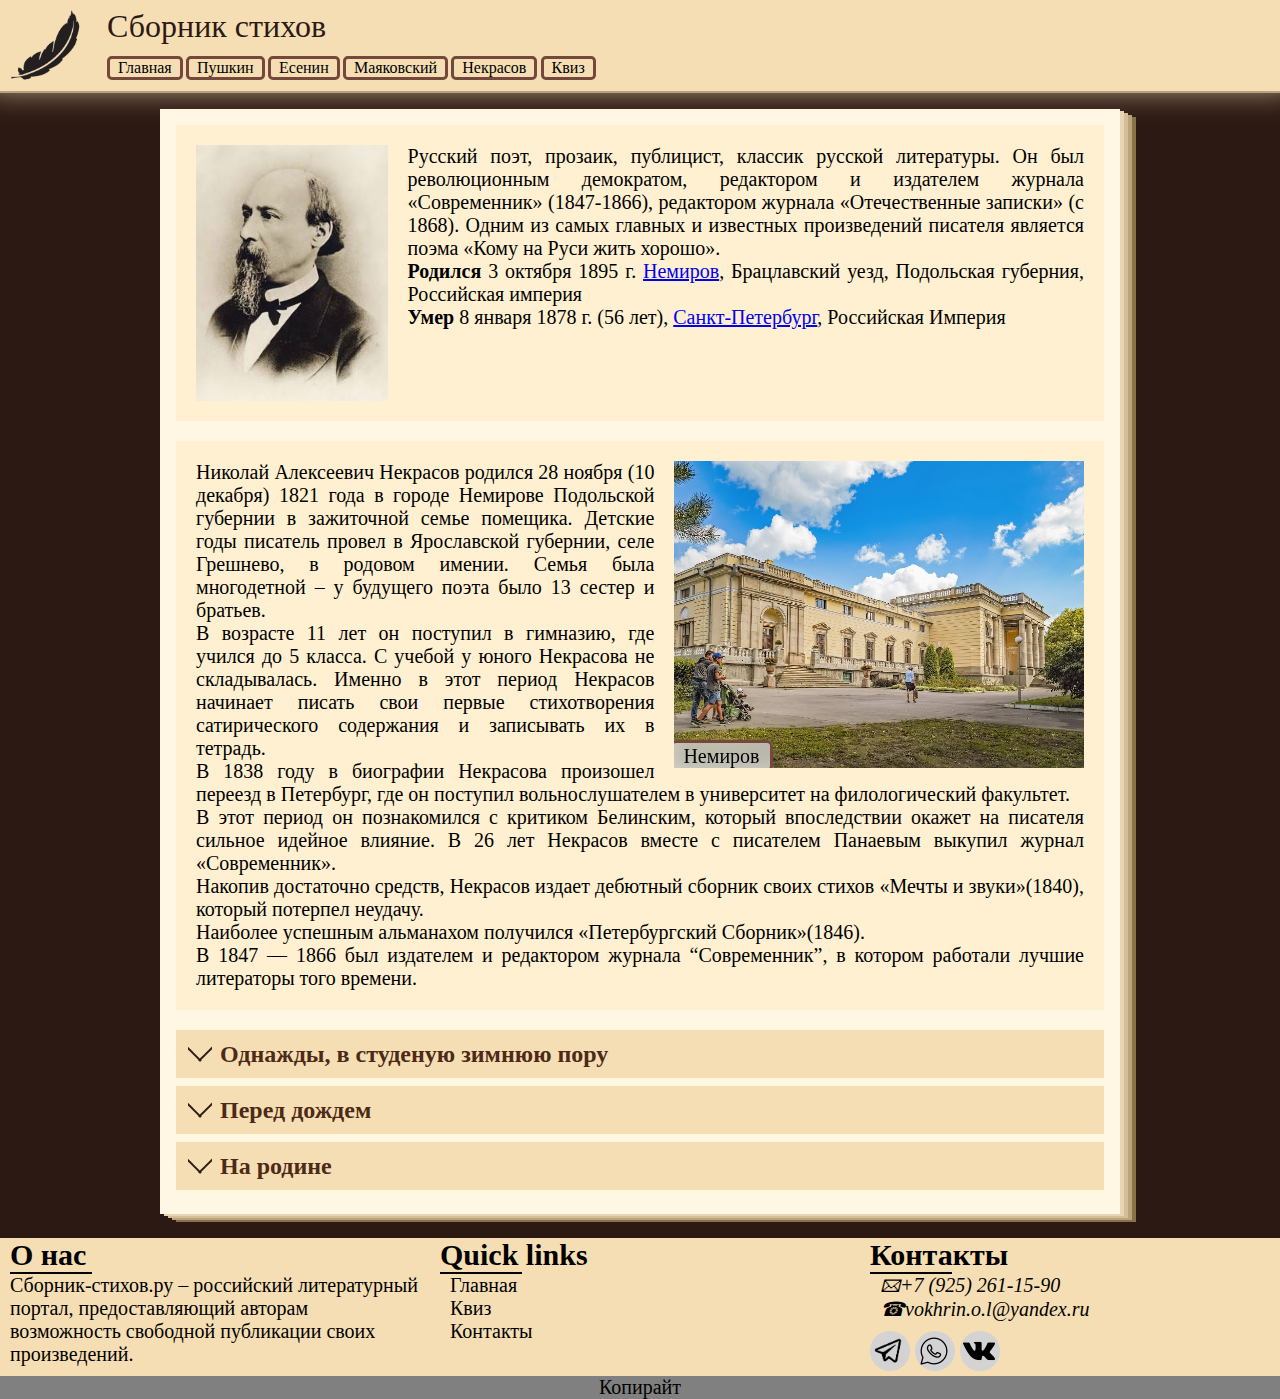
<file: nekrasov.html>
<!DOCTYPE html>
<html lang="ru">
    <head>
        <meta charset="UTF-8">
        <meta http-equiv="X-UA-Compatible" content="IE=edge">
        <meta name = "viewport" content = "wight=device-wight, initial-scale=1.0">
        <link rel="stylesheet" href="css/style.css">
        <link rel="stylesheet" href="css/slider.css">

        <link rel="stylesheet" href="css/poems.css">
        <link rel="icon" type="image/png" href="img/icons/icon.png">
        <title>Некрасов</title>
    </head>
    <body onload="pages()">
        <header>
            <img class="icon" onclick="location.href='index.html';" width="100" alt="Иконка пера" src="img/icons/feather-no-background.png">
            <div class="title">Сборник стихов</div>
            
            <ul class="topnav">
                <li><a href="index.html">Главная</a>
                <li><a href="pushkin.html">Пушкин</a>
                    <ul class="submenu">
                        <li><a href="#biography">Биография</a></li>
                        <li><a href="#lyrics">Стихи</a></li>
                    </ul>
                <li><a href="esenin.html">Есенин</a>
                <li><a href="mayakovskiy.html">Маяковский</a>
                <li><a href="nekrasov.html">Некрасов</a>
                <li><a href="quiz.html">Квиз</a>
            </ul>

            <input type="checkbox" id="menu-trigger">
            <div id="menu-wrapper">
                <label for="menu-trigger" id="burger">
                    <span></span>
                    <span></span>
                    <span></span>
                </label>
            </div>
            

            <span class="line"></span>
        </header>
        
        <div class="main">
            <main>
                <section>
                    <article class="info">
                        <img src="img/nekrasov.jpg">
                        <p>Русский поэт, прозаик, публицист, классик русской литературы.
                            Он был революционным демократом, редактором и издателем журнала «Современник» (1847-1866),
                            редактором журнала «Отечественные записки» (с 1868).
                            Одним из самых главных и известных произведений писателя является поэма «Кому на Руси жить хорошо».
                        <br><strong>Родился</strong> 3 октября 1895 г. <a href="https://ru.wikipedia.org/wiki/%D0%9D%D0%B5%D0%BC%D0%B8%D1%80%D0%BE%D0%B2_(%D0%B3%D0%BE%D1%80%D0%BE%D0%B4)">Немиров</a>, Брацлавский уезд, Подольская губерния, Российская империя
                        <br><b>Умер</b> 8 января 1878 г. (56 лет), <a href="https://ru.wikipedia.org/wiki/Санкт-Петербург">Санкт-Петербург</a>, Российская Империя
                        </p>
                    </article>
                </section>
                <section class="has-slider">
                    <div class="slider">
                        <div class="slider-img-wrap">
                            <figure>
                                <img src="img/nekrasov_nemirov.jpg">
                                <p>Немиров</p>
                            </figure>
                            <figure>
                                <img src="img/nekrasov_kvartira.jpg">
                                <p>Музей-квартира Некрасова в Санкт-Петербурге</p>
                            </figure>
                        </div>
                        
                        <div class="slider-arrow-l">
                            <img src="img/icons/arrow.png">
                        </div>
                        <div class="slider-arrow-r">
                            <img src="img/icons/arrow.png" style="transform: rotateZ(180deg);">
                        </div>
                    </div>
                    <p>Николай Алексеевич Некрасов родился 28 ноября (10 декабря) 1821 года в городе Немирове Подольской губернии
                        в зажиточной семье помещика. Детские годы писатель провел в Ярославской губернии, селе Грешнево, в родовом имении.
                        Семья была многодетной – у будущего поэта было 13 сестер и братьев.</p>
                    <p>В возрасте 11 лет он поступил в гимназию, где учился до 5 класса.
                        С учебой у юного Некрасова не складывалась.
                        Именно в этот период Некрасов начинает писать свои первые стихотворения сатирического содержания и записывать
                        их в тетрадь.</p>
                    <p>В 1838 году в биографии Некрасова произошел переезд в Петербург,
                        где он поступил вольнослушателем в университет на филологический факультет.</p>
                    <p>В этот период он познакомился с критиком Белинским, который впоследствии окажет на писателя сильное идейное влияние.
                        В 26 лет Некрасов вместе с писателем Панаевым выкупил журнал «Современник».</p>
                    <p>Накопив достаточно средств, Некрасов издает дебютный сборник своих стихов «Мечты и звуки»(1840),
                        который потерпел неудачу.</p>
                    <p>Наиболее успешным альманахом получился «Петербургский Сборник»(1846).</p>
                    <p>В 1847 — 1866 был издателем и редактором журнала “Современник”,
                        в котором работали лучшие литераторы того времени.</p>
                </section>

                
                





                <section class="poem">
                    <input type="checkbox" id="poem-1"></input>
                    <label for="poem-1" class="poem-trigger">
                        <span class="poem-arrow"></span>
                        <h2>Однажды, в студеную зимнюю пору</h2>
                    </label>
                    <div>
                        <div>
                            <p>Однажды, в студеную зимнюю пору,</p>
                            <p>Я из лесу вышел; был сильный мороз.</p>
                            <p>Гляжу, поднимается медленно в гору</p>
                            <p>Лошадка, везущая хворосту воз.</p>
                            <p>И, шествуя важно, в спокойствии чинном,</p>
                            <p>Лошадку ведет под уздцы мужичок</p>
                            <p>В больших сапогах, в полушубке овчинном,</p>
                            <p>В больших рукавицах… а сам с ноготок!</p>
                            <p>— Здорово, парнище!— «Ступай себе мимо!»</p>
                            <p>— Уж больно ты грозен, как я погляжу!</p>
                            <p>Откуда дровишки?— «Из лесу, вестимо;</p>
                            <p>Отец, слышишь, рубит, а я отвожу».</p>
                            <p>(В лесу раздавался топор дровосека.)</p>
                            <p>— А что, у отца-то большая семья?</p>
                            <p>«Семья-то большая, да два человека</p>
                            <p>Всего мужиков-то: отец мой да я…»</p>
                            <p>— Так вон оно что! А как звать тебя?— «Власом».</p>
                            <p>— А кой тебе годик?— «Шестой миновал…</p>
                            <p>Ну, мертвая!» — крикнул малюточка басом,</p>
                            <p>Рванул под уздцы и быстрей зашагал.</p>
                            <p>На эту картину так солнце светило,</p>
                            <p>Ребенок был так уморительно мал,</p>
                            <p>Как будто все это картонное было,</p>
                            <p>Как будто бы в детский театр я попал!</p>
                            <p>Но мальчик был мальчик живой, настоящий,</p>
                            <p>И дровни, и хворост, и пегонький конь,</p>
                            <p>И снег, до окошек деревни лежащий,</p>
                            <p>И зимнего солнца холодный огонь —</p>
                            <p>Все, все настоящее русское было,</p>
                            <p>С клеймом нелюдимой, мертвящей зимы,</p>
                            <p>Что русской душе так мучительно мило,</p>
                            <p>Что русские мысли вселяет в умы,</p>
                            <p>Те честные мысли, которым нет воли,</p>
                            <p>Которым нет смерти — дави не дави,</p>
                            <p>В которых так много и злобы и боли,</p>
                            <p>В которых так много любви!</p>
                            <p>&#160;</p>
                            <p>Играйте же, дети! Растите на воле!</p>
                            <p>На то вам и красное детство дано,</p>
                            <p>Чтоб вечно любить это скудное поле,</p>
                            <p>Чтоб вечно вам милым казалось оно.</p>
                            <p>Храните свое вековое наследство,</p>
                            <p>Любите свой хлеб трудовой —</p>
                            <p>И пусть обаянье поэзии детства</p>
                            <p>Проводит вас в недра землицы родной!..</p>
                        </div>
                    </div>
                </section>

                <section class="poem">
                    <input type="checkbox" id="poem-2"></input>
                    <label for="poem-2" class="poem-trigger">
                        <span class="poem-arrow"></span>
                        <h2>Перед дождем</h2>
                    </label>
                    <div>
                        <div>
                            <p>Заунывный ветер гонит</p>
                            <p>Стаю туч на край небес,</p>
                            <p>Ель надломленная стонет,</p>
                            <p>Глухо шепчет темный лес.</p>
                            <p>&#160;</p>
                            <p>На ручей, рябой и пестрый,</p>
                            <p>За листком летит листок,</p>
                            <p>И струей сухой и острой</p>
                            <p>Набегает холодок.</p>
                            <p>&#160;</p>
                            <p>Полумрак на всё ложится;</p>
                            <p>Налетев со всех сторон,</p>
                            <p>С криком в воздухе кружится</p>
                            <p>Стая галок и ворон.</p>
                            <p>&#160;</p>
                            <p>Над проезжей таратайкой</p>
                            <p>Спущен верх, перед закрыт;</p>
                            <p>И «пошел!» — привстав с нагайкой,</p>
                            <p>Ямщику жандарм кричит…</p>
                        </div>
                    </div>
                </section>

                <section class="poem">
                    <input type="checkbox" id="poem-3"></input>
                    <label for="poem-3" class="poem-trigger">
                        <span class="poem-arrow"></span>
                        <h2>На родине</h2>
                    </label>
                    <div>
                        <div>
                            <p>Роскошны вы, хлеба заповедные</p>
                            <p>Родимых нив,—</p>
                            <p>Цветут, растут колосья наливные,</p>
                            <p>А я чуть жив!</p>
                            <p>Ах, странно так я создан небесами,</p>
                            <p>Таков мой рок,</p>
                            <p>Что хлеб полей, возделанных рабами,</p>
                            <p>Нейдёт мне впрок!</p>
                        </div>
                    </div>
                </section>
            </main>
            <span id="page-1"></span>
            <span id="page-2"></span>
            <span id="page-3"></span>
            <span id="page-4"></span>
        </div>

        <footer>
            <div class="footer-grid">
                <div class="about-us">
                    <h2>О нас</h2>
                    <div class="footer-line"></div>
                    <p>Сборник-стихов.ру – российский литературный портал, предоставляющий авторам возможность свободной публикации своих произведений.</p>
                </div>
                <div class="quick-links">
                    <h2>Quick links</h2>
                    <div class="footer-line"></div>
                    <ul>
                        <li><a href="index.html">Главная</a></li>
                        <li><a href="quiz.html">Квиз</a></li>
                        <li><a href="contacts.html">Контакты</a></li>
                    </ul>
                </div>
                <div class="contact-us">
                    <h2>Контакты</h2>
                    <div class="footer-line"></div>
                    <address>
                        <ul>
                            <li><a href="tel:79252611590">+7 (925) 261-15-90</a></li>
                            <li><a href="mailto:vokhrin.o.l@yandex.ru">vokhrin.o.l@yandex.ru</a></li>
                        </ul>
                    </address>
                    <div class="share-container">
                        <a href="https://t.me/"><img src="img/icons/telegram.png" alt="tg"></a>
                        <a href="https://wa.me/79252611590?text=%D0%9F%D1%80%D0%B8%D0%B2%D0%B5%D1%82!%20%F0%9F%91%8B/"><img src="img/icons/whatsapp.png" alt="whatsapp"></a>
                        <a href="https://vk.com/id0"><img src="img/icons/vk.png" alt="vk"></a>
                    </div>
                </div>
            </div>
            <div class="copyright">Копирайт</div>
        </footer>
        <script src="js/misc.js"></script>
        <script src="js/poems.js"></script>
        <script src="js/slider.js"></script>
    </body>
</html>
</file>
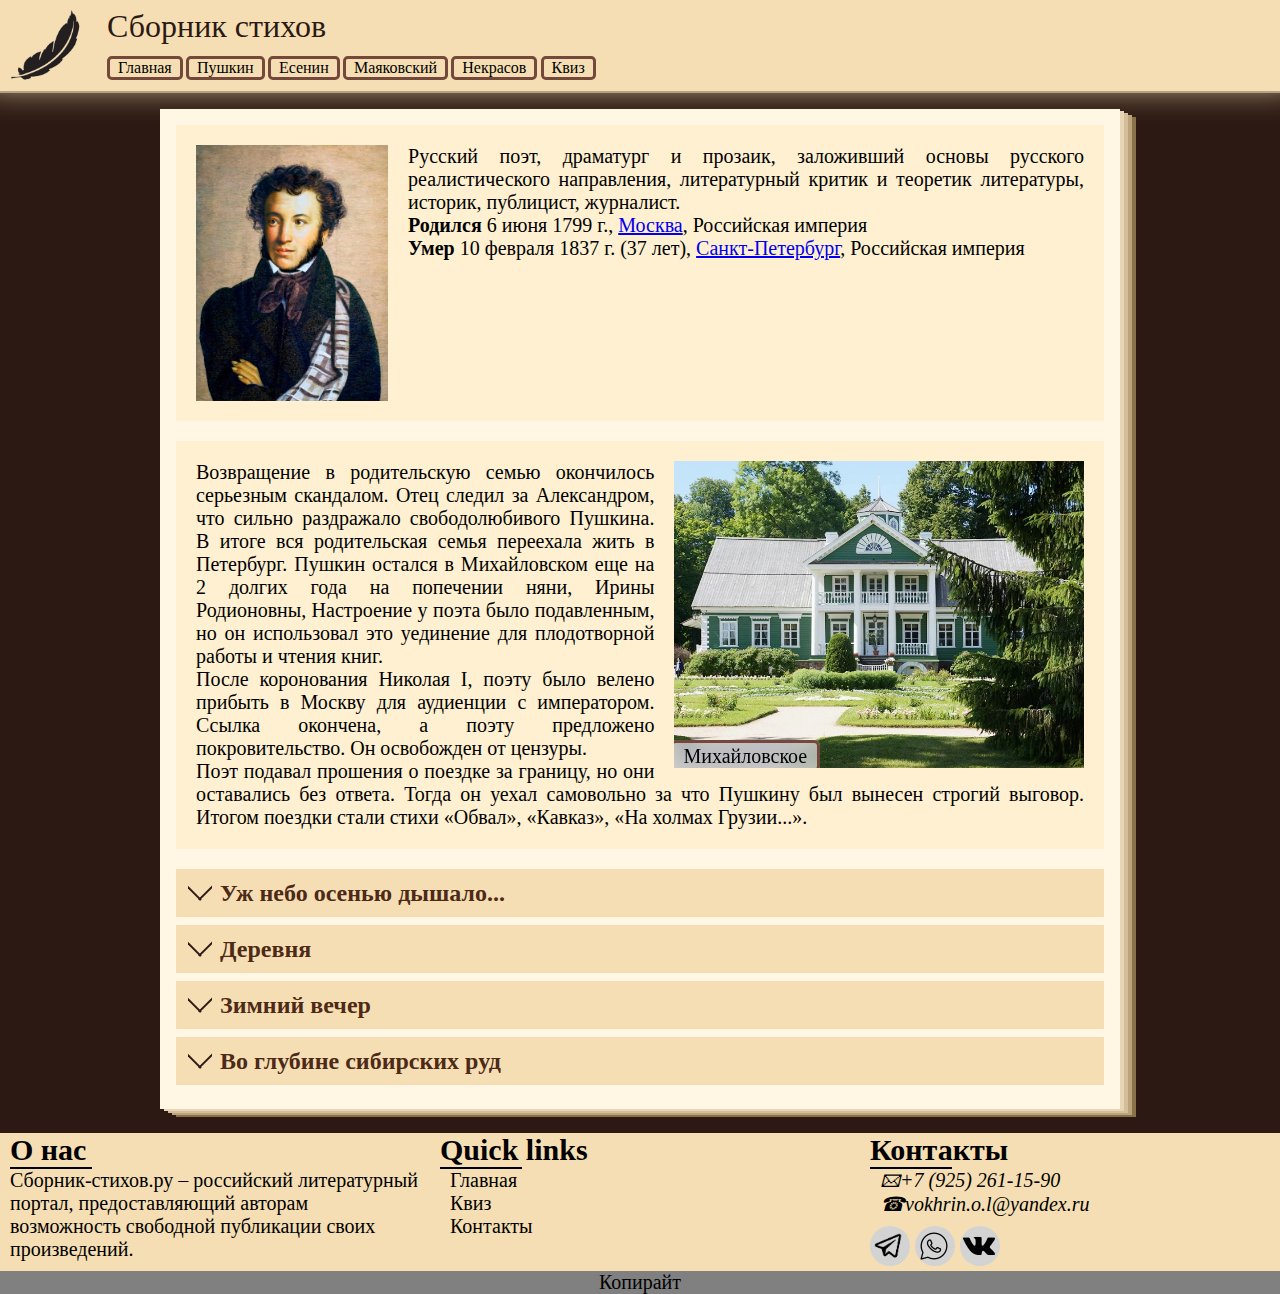
<file: pushkin.html>
<!DOCTYPE html>
<html lang="ru">
    <head>
        <meta charset="UTF-8">
        <meta http-equiv="X-UA-Compatible" content="IE=edge">
        <meta name = "viewport" content = "wight=device-wight, initial-scale=1.0">
        <link rel="stylesheet" href="css/style.css">
        <link rel="stylesheet" href="css/slider.css">

        <link rel="stylesheet" href="css/poems.css">
        <link rel="icon" type="image/png" href="img/icons/icon.png">
        <title>Пушкин</title>
    </head>
    <body onload="pages()">
        <header>
            <img class="icon" onclick="location.href='index.html';" width="100" alt="Иконка пера" src="img/icons/feather-no-background.png">
            <div class="title">Сборник стихов</div>
            
            <ul class="topnav">
                <li><a href="index.html">Главная</a>
                <li><a href="pushkin.html">Пушкин</a>
                    <ul class="submenu">
                        <li><a href="#biography">Биография</a></li>
                        <li><a href="#lyrics">Стихи</a></li>
                    </ul>
                <li><a href="esenin.html">Есенин</a>
                <li><a href="mayakovskiy.html">Маяковский</a>
                <li><a href="nekrasov.html">Некрасов</a>
                <li><a href="quiz.html">Квиз</a>
            </ul>

            <input type="checkbox" id="menu-trigger">
            <div id="menu-wrapper">
                <label for="menu-trigger" id="burger">
                    <span></span>
                    <span></span>
                    <span></span>
                </label>
            </div>
            

            <span class="line"></span>
        </header>
        
        <div class="main">
            <main>
                <section>
                    <article class="info">
                        <img src="img/pushkin.jpg">
                        <p>Русский поэт, драматург и прозаик, заложивший основы русского реалистического направления,
                            литературный критик и теоретик литературы, историк, публицист, журналист.
                        <br><strong>Родился</strong> 6 июня 1799 г., <a href="https://ru.wikipedia.org/wiki/Москва">Москва</a>, Российская империя
                        <br><b>Умер</b> 10 февраля 1837 г. (37 лет), <a href="https://ru.wikipedia.org/wiki/Санкт-Петербург">Санкт-Петербург</a>, Российская империя 
                        </p>
                    </article>
                </section>
                <section class="has-slider">
                    <div class="slider">
                        <div class="slider-img-wrap">
                            <figure>
                                <img src="img/mikhaylovskoye.webp">
                                <p>Михайловское</p>
                            </figure>
                            <figure>
                                <img src="img/carskoye_selo.jpg">
                                <p>Царское село</p>
                            </figure>
                            <figure>
                                <img src="img/boldino.jpg">
                                <p>Болдино</p>
                            </figure>
                        </div>
                        
                        <div class="slider-arrow-l">
                            <img src="img/icons/arrow.png">
                        </div>
                        <div class="slider-arrow-r">
                            <img src="img/icons/arrow.png" style="transform: rotateZ(180deg);">
                        </div>
                    </div>
                    <p>Возвращение в родительскую семью окончилось серьезным скандалом.
                        Отец следил за Александром, что сильно раздражало свободолюбивого Пушкина.
                        В итоге вся родительская семья переехала жить в Петербург.
                        Пушкин остался в Михайловском еще на 2 долгих года на попечении няни, Ирины Родионовны,
                        Настроение у поэта было подавленным, но он использовал это уединение для плодотворной работы и чтения книг.</p>
                    <p>После коронования Николая I, поэту было велено прибыть в Москву для аудиенции с императором.
                        Ссылка окончена, а поэту предложено покровительство. Он освобожден от цензуры.</p>
                    <p>Поэт подавал прошения о поездке за границу, но они оставались без ответа.
                        Тогда он уехал самовольно за что Пушкину был вынесен строгий выговор.
                        Итогом поездки стали стихи «Обвал», «Кавказ», «На холмах Грузии...».</p>
                </section>

                
                





                <section class="poem">
                    <input type="checkbox" id="poem-1"></input>
                    <label for="poem-1" class="poem-trigger">
                        <span class="poem-arrow"></span>
                        <h2>Уж небо осенью дышало...</h2>
                    </label>
                    <div>
                        <div>
                            <p>Уж небо осенью дышало,</p>
                            <p>Уж реже солнышко блистало,</p>
                            <p>Короче становился день,</p>
                            <p>Лесов таинственная сень</p>
                            <p>С печальным шумом обнажалась,</p>
                            <p>Ложился на поля туман,</p>
                            <p>Гусей крикливых караван</p>
                            <p>Тянулся к югу: приближалась</p>
                            <p>Довольно скучная пора;</p>
                            <p>Стоял ноябрь уж у двора.</p>
                        </div>
                    </div>
                </section>
                <section class="poem">
                    <input type="checkbox" id="poem-2"></input>
                    <label for="poem-2" class="poem-trigger">
                        <span class="poem-arrow"></span>
                        <h2>Деревня</h2>
                    </label>
                    <div>
                        <div>
                            <p>Приветствую тебя, пустынный уголок,</p>
                            <p>Приют спокойствия, трудов и вдохновенья,</p>
                            <p>Где льется дней моих невидимый поток</p>
                            <p>На лоне счастья и забвенья.</p>
                            <p>Я твой: я променял порочный двор цирцей,</p>
                            <p>Роскошные пиры, забавы, заблужденья</p>
                            <p>На мирный шум дубров, на тишину полей,</p>
                            <p>На праздность вольную, подругу размышленья.</p>
                            <p>&#160;</p>
                            <p>Я твой: люблю сей темный сад</p>
                            <p>С его прохладой и цветами,</p>
                            <p>Сей луг, уставленный душистыми скирдами,</p>
                            <p>Где светлые ручьи в кустарниках шумят.</p>
                            <p>Везде передо мной подвижные картины:</p>
                            <p>Здесь вижу двух озер лазурные равнины,</p>
                            <p>Где парус рыбаря белеет иногда,</p>
                            <p>За ними ряд холмов и нивы полосаты,</p>
                            <p>Вдали рассыпанные хаты,</p>
                            <p>На влажных берегах бродящие стада,</p>
                            <p>Овины дымные и мельницы крилаты;</p>
                            <p>Везде следы довольства и труда...</p>
                            <p>Я здесь, от суетных оков...</p>
                        </div>
                    </div>
                </section>
                <section class="poem">
                    <input type="checkbox" id="poem-3"></input>
                    <label for="poem-3" class="poem-trigger">
                        <span class="poem-arrow"></span>
                        <h2>Зимний вечер</h2>
                    </label>
                    <div>
                        <div>
                            <p>Буря мглою небо кроет,</p>
                            <p>Вихри снежные крутя;</p>
                            <p>То, как зверь, она завоет,</p>
                            <p>То заплачет, как дитя,</p>
                            <p>То по кровле обветшалой</p>
                            <p>Вдруг соломой зашумит,</p>
                            <p>То, как путник запоздалый,</p>
                            <p>К нам в окошко застучит.</p>
                            <p>&#160;</p>
                            <p>Наша ветхая лачужка</p>
                            <p>И печальна и темна.</p>
                            <p>Что же ты, моя старушка,</p>
                            <p>Приумолкла у окна?</p>
                            <p>Или бури завываньем</p>
                            <p>Ты, мой друг, утомлена,</p>
                            <p>Или дремлешь под жужжаньем</p>
                            <p>Своего веретена?</p>
                            <p>&#160;</p>
                            <p>Выпьем, добрая подружка</p>
                            <p>Бедной юности моей,</p>
                            <p>Выпьем с горя; где же кружка?</p>
                            <p>Сердцу будет веселей.</p>
                            <p>Спой мне песню, как синица</p>
                            <p>Тихо за морем жила;</p>
                            <p>Спой мне песню, как девица</p>
                            <p>За водой поутру шла.</p>
                            <p>&#160;</p>
                            <p>Буря мглою небо кроет,</p>
                            <p>Вихри снежные крутя;</p>
                            <p>То, как зверь, она завоет,</p>
                            <p>То заплачет, как дитя.</p>
                            <p>Выпьем, добрая подружка</p>
                            <p>Бедной...</p>
                        </div>
                    </div>
                </section>
                <section class="poem">
                    <input type="checkbox" id="poem-4"></input>
                    <label for="poem-4" class="poem-trigger">
                        <span class="poem-arrow"></span>
                        <h2>Во глубине сибирских руд</h2>
                    </label>
                    <div>
                        <div>
                            <p>Во глубине сибирских руд</p>
                            <p>Храните гордое терпенье,</p>
                            <p>Не пропадет ваш скорбный труд</p>
                            <p>И дум высокое стремленье.</p>
                            <p>&#160;</p>
                            <p>Несчастью верная сестра,</p>
                            <p>Надежда в мрачном подземелье</p>
                            <p>Разбудит бодрость и веселье,</p>
                            <p>Придет желанная пора:</p>
                            <p>&#160;</p>
                            <p>Любовь и дружество до вас</p>
                            <p>Дойдут сквозь мрачные затворы,</p>
                            <p>Как в ваши каторжные норы</p>
                            <p>Доходит мой свободный глас.</p>
                            <p>&#160;</p>
                            <p>Оковы тяжкие падут,</p>
                            <p>Темницы рухнут - и свобода</p>
                            <p>Вас примет радостно у входа,</p>
                            <p>И братья меч вам отдадут.</p>
                        </div>
                    </div>
                </section>
            </main>
            <span id="page-1"></span>
            <span id="page-2"></span>
            <span id="page-3"></span>
            <span id="page-4"></span>
        </div>

        <footer>
            <div class="footer-grid">
                <div class="about-us">
                    <h2>О нас</h2>
                    <div class="footer-line"></div>
                    <p>Сборник-стихов.ру – российский литературный портал, предоставляющий авторам возможность свободной публикации своих произведений.</p>
                </div>
                <div class="quick-links">
                    <h2>Quick links</h2>
                    <div class="footer-line"></div>
                    <ul>
                        <li><a href="index.html">Главная</a></li>
                        <li><a href="quiz.html">Квиз</a></li>
                        <li><a href="contacts.html">Контакты</a></li>
                    </ul>
                </div>
                <div class="contact-us">
                    <h2>Контакты</h2>
                    <div class="footer-line"></div>
                    <address>
                        <ul>
                            <li><a href="tel:79252611590">+7 (925) 261-15-90</a></li>
                            <li><a href="mailto:vokhrin.o.l@yandex.ru">vokhrin.o.l@yandex.ru</a></li>
                        </ul>
                    </address>
                    <div class="share-container">
                        <a href="https://t.me/"><img src="img/icons/telegram.png" alt="tg"></a>
                        <a href="https://wa.me/79252611590?text=%D0%9F%D1%80%D0%B8%D0%B2%D0%B5%D1%82!%20%F0%9F%91%8B/"><img src="img/icons/whatsapp.png" alt="whatsapp"></a>
                        <a href="https://vk.com/id0"><img src="img/icons/vk.png" alt="vk"></a>
                    </div>
                </div>
            </div>
            <div class="copyright">Копирайт</div>
        </footer>
        <script src="js/misc.js"></script>
        <script src="js/poems.js"></script>
        <script src="js/slider.js"></script>
    </body>
</html>
</file>
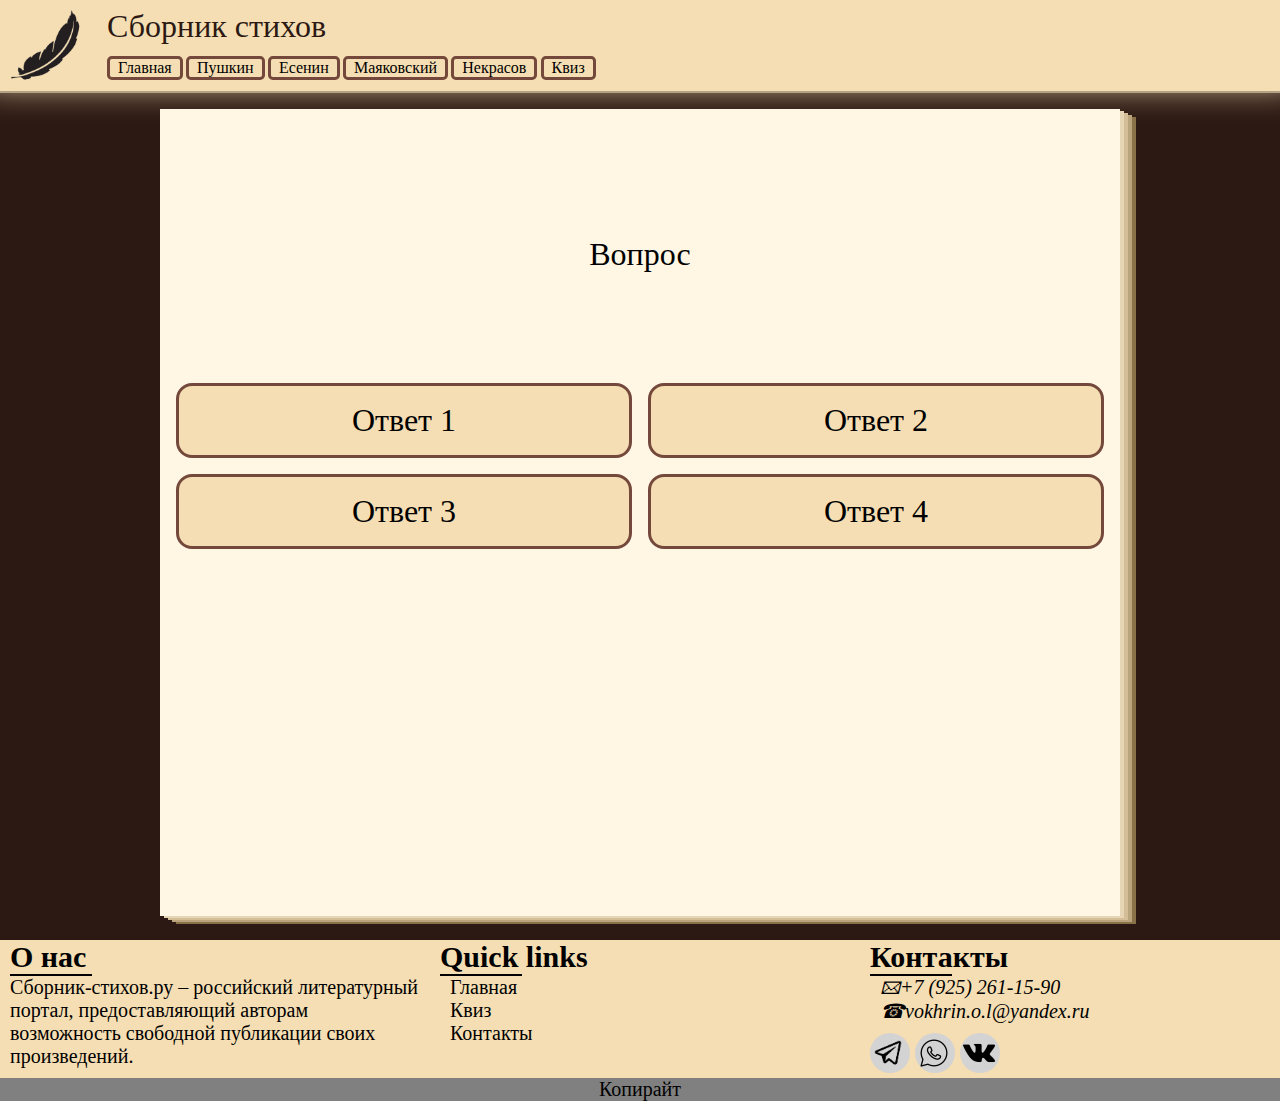
<file: quiz.html>
<!DOCTYPE html>
<html lang="ru">
    <head>
        <meta charset="UTF-8">
        <meta http-equiv="X-UA-Compatible" content="IE=edge">
        <meta name = "viewport" content = "wight=device-wight, initial-scale=1.0">
        <link rel="stylesheet" href="css/style.css">
        <link rel="stylesheet" href="css/cards.css">
        <link rel="stylesheet" href="css/quiz.css">
        <link rel="icon" type="image/png" href="img/icons/icon.png">
        <title>Квиз</title>
    </head>
    <body onload="pages()">
        <header>
            <img class="icon" onclick="location.href='index.html';" width="100" alt="Иконка пера" src="img/icons/feather-no-background.png">
            <div class="title">Сборник стихов</div>
            
            <ul class="topnav">
                <li><a href="index.html">Главная</a>
                <li><a href="pushkin.html">Пушкин</a>
                    <ul class="submenu">
                        <li><a href="#biography">Биография</a></li>
                        <li><a href="#lyrics">Стихи</a></li>
                    </ul>
                <li><a href="esenin.html">Есенин</a>
                <li><a href="mayakovskiy.html">Маяковский</a>
                <li><a href="nekrasov.html">Некрасов</a>
                <li><a href="quiz.html">Квиз</a>
            </ul>

            <input type="checkbox" id="menu-trigger">
            <div id="menu-wrapper">
                <label for="menu-trigger" id="burger">
                    <span></span>
                    <span></span>
                    <span></span>
                </label>
            </div>
            <span class="line"></span>
        </header>
        
        <div class="main">
            <main>
                <div class="quiz">
                    <p id="question">Вопрос</p>
                    <div class="answer-container">
                        <p class="answer" id="answer-0">Ответ 1</p>
                        <p class="answer" id="answer-1">Ответ 2</p>
                        <p class="answer" id="answer-2">Ответ 3</p>
                        <p class="answer" id="answer-3">Ответ 4</p>
                    </div>
                </div>
            </main>
            <span id="page-1"></span>
            <span id="page-2"></span>
            <span id="page-3"></span>
            <span id="page-4"></span>
        </div>
        <footer>
            <div class="footer-grid">
                <div class="about-us">
                    <h2>О нас</h2>
                    <div class="footer-line"></div>
                    <p>Сборник-стихов.ру – российский литературный портал, предоставляющий авторам возможность свободной публикации своих произведений.</p>
                </div>
                <div class="quick-links">
                    <h2>Quick links</h2>
                    <div class="footer-line"></div>
                    <ul>
                        <li><a href="index.html">Главная</a></li>
                        <li><a href="quiz.html">Квиз</a></li>
                        <li><a href="contacts.html">Контакты</a></li>
                    </ul>
                </div>
                <div class="contact-us">
                    <h2>Контакты</h2>
                    <div class="footer-line"></div>
                    <address>
                        <ul>
                            <li><a href="tel:79252611590">+7 (925) 261-15-90</a></li>
                            <li><a href="mailto:vokhrin.o.l@yandex.ru">vokhrin.o.l@yandex.ru</a></li>
                        </ul>
                    </address>
                    <div class="share-container">
                        <a href="https://t.me/"><img src="img/icons/telegram.png" alt="tg"></a>
                        <a href="https://wa.me/79252611590?text=%D0%9F%D1%80%D0%B8%D0%B2%D0%B5%D1%82!%20%F0%9F%91%8B/"><img src="img/icons/whatsapp.png" alt="whatsapp"></a>
                        <a href="https://vk.com/id0"><img src="img/icons/vk.png" alt="vk"></a>
                    </div>
                </div>
            </div>
            <div class="copyright">Копирайт</div>
        </footer>
        <script src="js/misc.js"></script>
        <script type="module" src="./js/quiz.js"></script>
    </body>
</html>
</file>
<file: css/style.css>
@import url("header.css");
@import url("footer.css");
@import url("share.css");
*{
    margin: 0;
    padding: 0;
    box-sizing:border-box;
}
:root {
    --back-color2: #4d2a17;
    --back-color: #2c1913;
    --main-color: wheat;
    --paper-color: #fff6e3;
}

body {
    display: grid;
    grid-template: auto 1fr auto / 1fr 75vw 1fr;
    grid-template-areas: 
        "header header header"
        "aside main asd"
        "footer footer footer";
    background: var(--back-color);
    margin: 0;
}

header {
    grid-area: header;
}

.main {
    position: relative;
    grid-area: main;
    margin-top: 1em;
    margin-bottom: 1.5em;
    display: flex;
    flex-direction: row;
    width: 100%;
}

main {
    position: relative;
    min-height: calc(100vh - 93px);
    background: var(--paper-color);
    padding: 1em;
    flex-grow: 1;
    z-index: 5;
}

#page-1, #page-2,
#page-3, #page-4 {
    position: absolute;
    right: 0;
    height: 100%;
    width: 100%;
    z-index: 0;
    transition: 1s;
}
#page-1 {
    background: #e7d6b6;
}
#page-2 {
    background: #d3be97;
}
#page-3 {
    background: #baa47d;
}
#page-4 {
    background: #897248;
}

footer {
    grid-area: footer;
}

section {
    position: relative;
    text-align: justify;
    padding: 1em;
    background: #fff0d1;
    margin-bottom: 1em;
    font-size: 125%;
}

hr {
    background: var(--back-color);
    border-style: none;
    height: 2px;
    margin-bottom: .5em;
}

@media screen and (max-width: 1000px) {
    body {
        grid-template-columns: 1fr 90vw 1fr;
        grid-template-areas: 
            "header header header"
            "aside main asd"
            "footer footer footer";
    }
    .main {
        margin-right: 1.5em;
    }
}

@media screen and (max-width: 768px) {
    body {
        display: flex;
        flex-direction: column;
    }
    main {
        min-height: calc(100vh - 66px);
    }
    .main {
        margin: 0;
    }
    .main > span {
        display: none;
    }
    section {
        padding: .5em;
        margin-bottom: .5em;
    }
    #page-1, #page-2,
    #page-3, #page-4 {
        display: none;
    }
}
</file>
<file: css/cards.css>
section:has(> .card-holder) {
    position: relavite;
    width: calc(75vw - 36px);
}

.card-holder {
    display: flex;
    justify-content: left;
    overflow-x: scroll;
    overflow-y: hidden;
    gap: 2.5vw
}

.card {
    position: relative;
    width: fit-content;
    height: fit-content;
    cursor: pointer;
}

.card > img {
    width: 21vw;
    transition: .75s;
}

.card > div {
    position: absolute;
    width: 100%;
    height: 28vw;
    bottom: 1%;
}

.card > div > h2 {
    position: absolute;
    width: 100%;
    top: 50%;
    text-align: center;
    color: white;
    opacity: 0;
    transform: translatey(-50%);
    transition: .75s;
    word-wrap: break-word;
}

/* .card:hover > div {
    backdrop-filter: blur(8px);
} */

.card:hover > img {
    filter: blur(8px);
}

.card:hover > div > h2 {
    opacity: 1;
}

@media screen and (max-width: 1000px) {
    section:has(> .card-holder) {
        width: calc(90vw - 1.5em);
    }
}

@media screen and (max-width: 768px) {
    section:has(> .card-holder) {
        width: auto;
    }
    .card-holder {
        display: grid;
        grid-template-columns: 1fr 1fr;
        width: 100%;
    }
    .card > img {
        width: 100%;
    }
    .card > div {
        height: 100%;
    }
    .card-holder::-webkit-scrollbar {
        width: 0;
    }
}

.info {
    display: flex;
    flex-direction: row;
    gap: 1em;
}

.info > div {
    position: relative;
    cursor: pointer;
}

.quiz-banner {
    width: 100%;
}
</file>
<file: css/contacts.css>
section:has(> .map) {
    display: grid;
    grid-template-columns: 1fr 1fr;
    min-height: calc(240px + 2em);
    gap: 2em;
}

section:has(> .map) > div > ul {
    margin-left: 1.25em;
}

.contacts > ul{
    margin-left: 1em;
}
</file>
<file: css/slider.css>
.slider {
    position: relative;
    display: flex;
    flex-direction: column;
    overflow: hidden;
    float: right;
    width: 32vw;
    height: 24vw;
    margin-left: 1em;
}

section:has(.slider) {
    min-height: calc(24vw + 2em);
}

.slider > .slider-img-wrap {
    position: absolute;
    display: flex;
    left: 0%;
    transition: 1s;
}

.slider > div > figure > img {
    object-fit: cover;
    height: 24vw;
}

.slider-arrow-l,
.slider-arrow-r {
    position: absolute;
    top: 10.5vw;
    background: white;
    border-radius: 100%;
    width: 3vw;
    height: 3vw;
    opacity: 0;
    transition: .5s;
}
.slider-arrow-l > img,
.slider-arrow-r > img {
    width: inherit;
    height: inherit;
}
.slider-arrow-l {
    left: 1vw;
}
.slider-arrow-r {
    right: 1vw;
}

.slider > div > figure > p {
    display: inline;
    position: relative;
    bottom: 1.4em;
    left: -.2em;
    padding: .1em .5em;
    background: #d3d3d3c4;
    backdrop-filter: blur(8px);
    border-style: solid;
    border-color: #74493b;
    border-radius: .3em;
    width: 100%;
}

.slider > div > figure {
    width: 32vw;
    overflow: hidden;
}

.slider:hover > .slider-arrow-l,
.slider:hover > .slider-arrow-r {
    opacity: 1;
}

@media screen and (max-width: 1000px) {
    
}

@media screen and (max-width: 768px) {
    .slider {
        float: none;
        width: 80vw;
        height: 60vw;
        margin-bottom: 1em;
    }
    .slider > div > figure {
        width: 80vw;
    }
    .slider > div > figure > img {
        height: 60vw;
    }
    .slider-arrow-l,
    .slider-arrow-r {
        position: absolute;
        top: 30.5vw;
        width: 8vw;
        height: 8vw;
    }
    section:has(.slider) {
        min-height: calc(60vw + 2em);
    }
}
</file>
<file: css/poems.css>
.poem {
    background: wheat;
    padding: .25em;
    height: auto;
    margin-bottom: .5em;
    font-size: 100%;
}

.poem > input {
    display: none;
}

.poem > label > h2 {
    position: relative;
    margin: 0;
    cursor: pointer;
    top: .3em;

}

.poem > div {
    position: relative;
    background: var(--paper-color);
    padding: 0;
    height: 0;
    overflow: hidden;
    transition: height 1s;
    margin-top: .5em;
}

.poem > div > div {
    padding: .5em;
    font-size: 125%;
}

.poem > div > div {
    height: auto;
}


.poem > div > p {
    margin: .5em;
}

.poem > label {
    display: flex;
    color: var(--back-color2);
}

.poem-arrow {
    overflow: hidden;
    position: relative;
    content: '';
    width: 1.5em;
    height: 2em;
    margin: 0 .5em;
    transition: .5s;
}

.poem-arrow::before,
.poem-arrow::after {
    content: ' ';
    position: absolute;
    width: 2.1em;
    height: .125em;
    background: var(--back-color);;
    top: .9em;
}

.poem-arrow::before {
    transform: rotateZ(45deg);
    left: -1em;
}
.poem-arrow::after {
    transform: rotateZ(-45deg);
    right: -1em;
}
.poem > input:checked ~ label > span {
    transform: rotateX(180deg) translateY(-.6em);
}

.info {
    display: flex;
    flex-direction: row;
    gap: 1em;
}

.info > img {
    height: 20vw;
}
</file>
<file: css/quiz.css>
.quiz {
    font-size: 200%;
    display: grid;
    grid-template-rows: 1fr 2fr;
    height: 100%;
}
#question {
    margin: auto;
}
.answer-container {
    display: grid;
    width: 100%;
    gap: .5em;
    grid-template: auto auto 1fr / 1fr 1fr;
}
.answer {
    padding: .5em;
    margin: auto;
    width: 100%;
    background: wheat;
    text-align: center;
    border-style: solid;
    border-color: #74493b;
    border-radius:.5em;
    transition: 2s;
    cursor: pointer;
}

@media screen and (max-width: 768px) {
    .answer-container {
        display: flex;
        flex-direction: column;
        gap: 0;
    }

}
</file>
